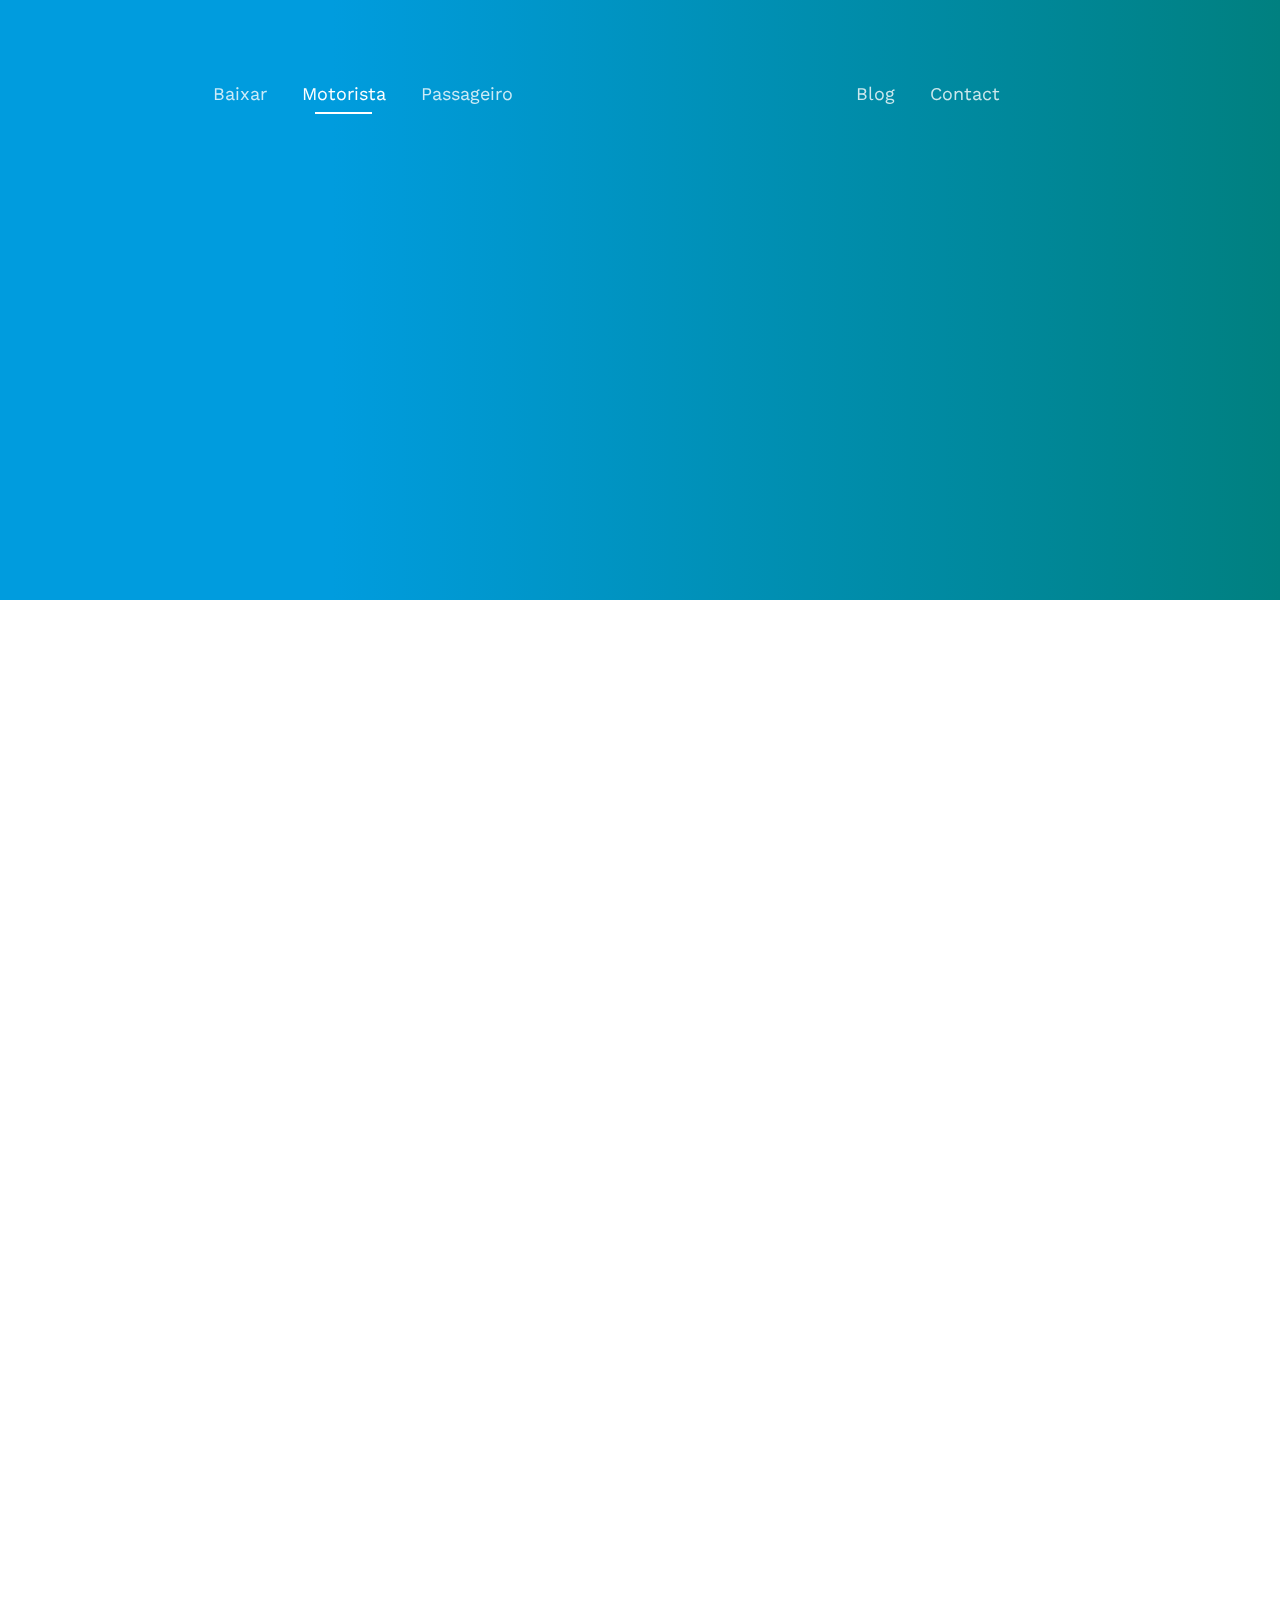
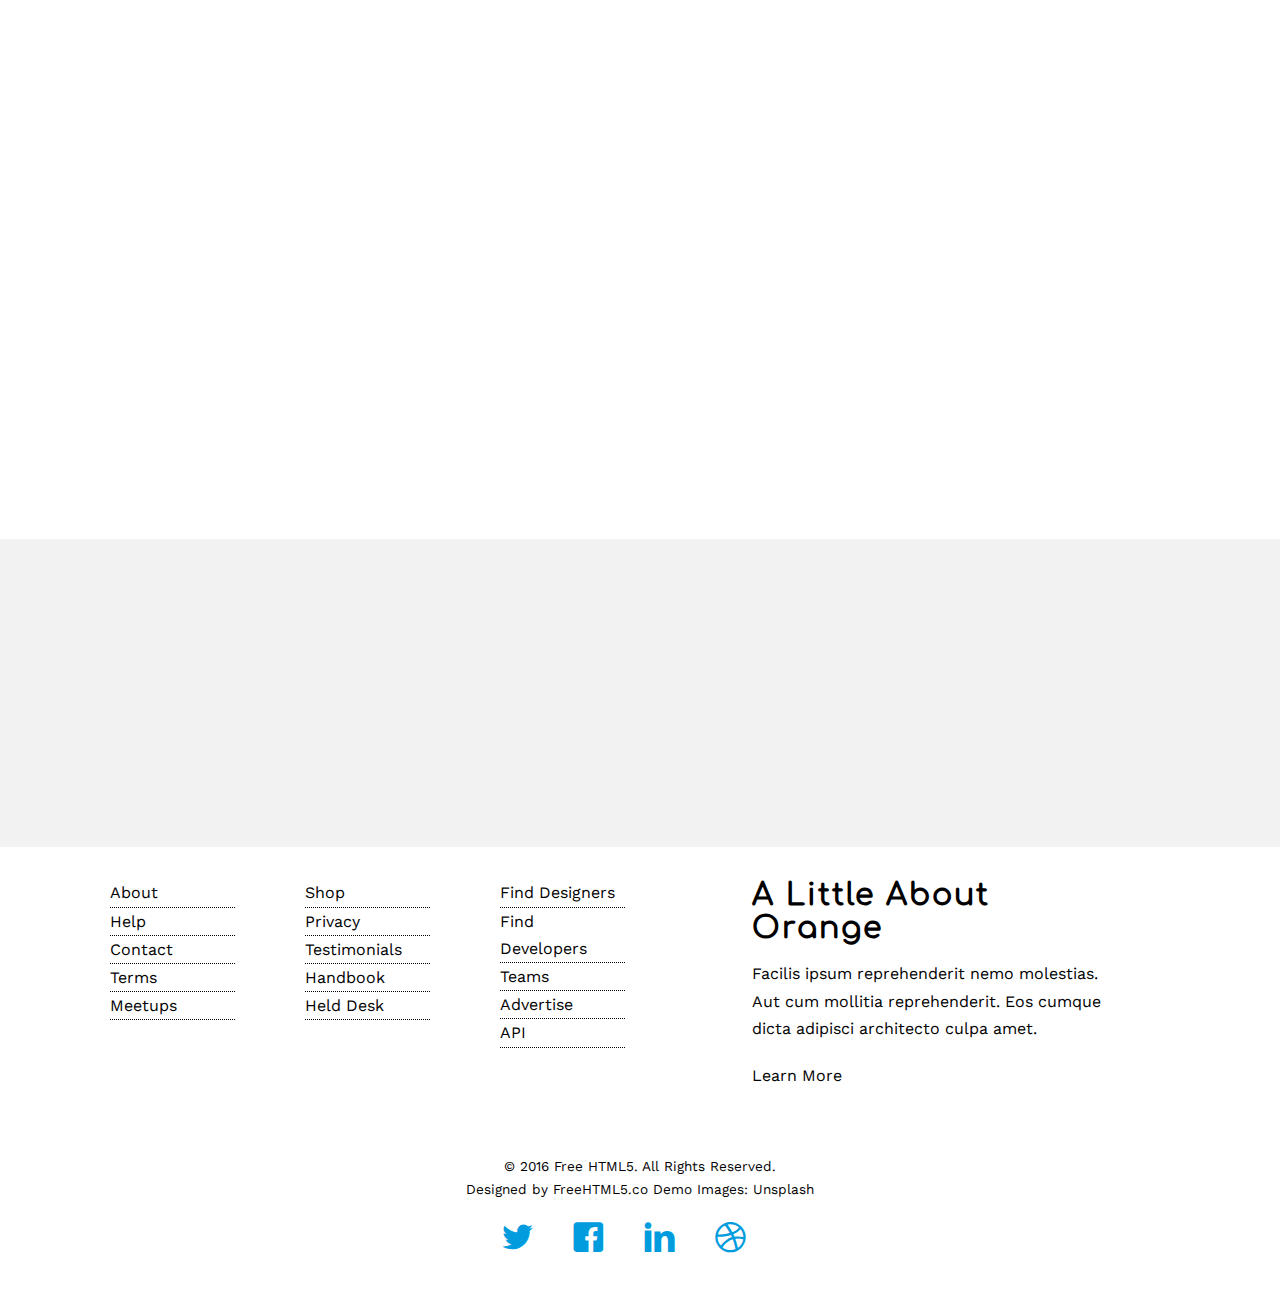
<file: about.html>
<!DOCTYPE HTML>
<html>
	<head>
	<meta charset="utf-8">
	<meta http-equiv="X-UA-Compatible" content="IE=edge">
	<title>Me Busca &mdash; Onde você estiver</title>
	<meta name="viewport" content="width=device-width, initial-scale=1">
	<meta name="description" content="Free HTML5 Website Template by FreeHTML5.co" />
	<meta name="keywords" content="free website templates, free html5, free template, free bootstrap, free website template, html5, css3, mobile first, responsive" />
	<meta name="author" content="FreeHTML5.co" />

	<!-- 
	//////////////////////////////////////////////////////

	FREE HTML5 TEMPLATE 
	DESIGNED & DEVELOPED by FreeHTML5.co
		
	Website: 		http://freehtml5.co/
	Email: 			info@freehtml5.co
	Twitter: 		http://twitter.com/fh5co
	Facebook: 		https://www.facebook.com/fh5co

	//////////////////////////////////////////////////////
	 -->

  	<!-- Facebook and Twitter integration -->
	<meta property="og:title" content=""/>
	<meta property="og:image" content=""/>
	<meta property="og:url" content=""/>
	<meta property="og:site_name" content=""/>
	<meta property="og:description" content=""/>
	<meta name="twitter:title" content="" />
	<meta name="twitter:image" content="" />
	<meta name="twitter:url" content="" />
	<meta name="twitter:card" content="" />

	<link href='https://fonts.googleapis.com/css?family=Work+Sans:400,300,600,400italic,700' rel='stylesheet' type='text/css'>
	<link href="https://fonts.googleapis.com/css?family=Playfair+Display:400,700" rel="stylesheet">
	
	<!-- Animate.css -->
	<link rel="stylesheet" href="css/animate.css">
	<!-- Icomoon Icon Fonts-->
	<link rel="stylesheet" href="css/icomoon.css">
	<!-- Bootstrap  -->
	<link rel="stylesheet" href="css/bootstrap.css">
	<!-- Theme style  -->
	<link rel="stylesheet" href="css/style.css">

	<!-- Modernizr JS -->
	<script src="js/modernizr-2.6.2.min.js"></script>
	<!-- FOR IE9 below -->
	<!--[if lt IE 9]>
	<script src="js/respond.min.js"></script>
	<![endif]-->

	</head>
	<body>
		
	<div class="fh5co-loader"></div>
	
	<div id="page">
	<nav class="fh5co-nav" role="navigation">
		<div class="container">
			<div class="row">
				<div class="col-xs-5 text-right menu-1">
					<ul>
						<li><a href="work.html">Baixar</a></li>
						<li class="active"><a href="about.html">Motorista</a></li>
						<li class="has-dropdown">
							<a href="services.html">Passageiro</a>
							</li>
					</ul>
				</div>
				<div class="col-xs-5 text-right menu-1">
					<ul>
						<li><a href="blog.html">Blog</a></li>
						
						<li><a href="contact.html">Contact</a></li>
					</ul>
				</div>
			</div>
			
		</div>
	</nav>

	<header id="fh5co-header" class="fh5co-cover fh5co-cover-sm" role="banner" style="background-image:url(images/img_bg_2.jpg);">
		<div class="overlay"></div>
		<div class="container">
			<div class="row">
				<div class="col-md-8 col-md-offset-2 text-center">
					<div class="display-t">
						<div class="display-tc animate-box" data-animate-effect="fadeIn">
							<h1>About Us</h1>
							<h2>Free html5 templates Made by <a href="http://freehtml5.co" target="_blank">freehtml5.co</a></h2>
						</div>
					</div>
				</div>
			</div>
		</div>
	</header>

	<div id="fh5co-about">
		<div class="container">
			<div class="about-content">
				<div class="row animate-box">
					<div class="col-md-6 col-md-push-6">
						<div class="desc">
							<h3>History</h3>
							<p>Lorem ipsum dolor sit amet consectetur adipisicing elit. Esse quo est quis mollitia ratione magni assumenda repellat atque modi temporibus tempore ex. Dolore facilis ex sunt ea praesentium expedita numquam?</p> 
							<p>Quos quia provident consequuntur culpa facere ratione maxime commodi voluptates id repellat velit eaque aspernatur expedita. Possimus itaque adipisci rem dolorem nesciunt perferendis quae amet deserunt eum labore quidem minima.</p>
						</div>
						<div class="desc">
							<h3>Mission &amp; Vission</h3>
							<p>Lorem ipsum dolor sit amet consectetur adipisicing elit. Esse quo est quis mollitia ratione magni assumenda repellat atque modi temporibus tempore ex. Dolore facilis ex sunt ea praesentium expedita numquam?</p> 
							<p>Quos quia provident consequuntur culpa facere ratione maxime commodi voluptates id repellat velit eaque aspernatur expedita. Possimus itaque adipisci rem dolorem nesciunt perferendis quae amet deserunt eum labore quidem minima.</p>
						</div>
					</div>
					<div class="col-md-6 col-md-pull-6">
						<img class="img-responsive" src="images/img_bg_1.jpg" alt="about">
					</div>
					
				</div>
			</div>
			<div class="row animate-box">
				<div class="col-md-8 col-md-offset-2 text-center fh5co-heading">
					<span>Productive Staff</span>
					<h2>Meet Our Staff</h2>
					<p>Dignissimos asperiores vitae velit veniam totam fuga molestias accusamus alias autem provident. Odit ab aliquam dolor eius.</p>
				</div>
			</div>
			<div class="row">
				<div class="col-md-4 col-sm-4 animate-box" data-animate-effect="fadeIn">
					<div class="fh5co-staff">
						<img src="images/person1.jpg" alt="Free HTML5 Templates by FreeHTML5.co">
						<h3>Jean Smith</h3>
						<strong class="role">Web Designer</strong>
						<p>Quos quia provident consequuntur culpa facere ratione maxime commodi voluptates id repellat velit eaque aspernatur expedita. Possimus itaque adipisci.</p>
						<ul class="fh5co-social-icons">
							<li><a href="#"><i class="icon-facebook"></i></a></li>
							<li><a href="#"><i class="icon-twitter"></i></a></li>
							<li><a href="#"><i class="icon-dribbble"></i></a></li>
							<li><a href="#"><i class="icon-github"></i></a></li>
						</ul>
					</div>
				</div>
				<div class="col-md-4 col-sm-4 animate-box" data-animate-effect="fadeIn">
					<div class="fh5co-staff">
						<img src="images/person1.jpg" alt="Free HTML5 Templates by FreeHTML5.co">
						<h3>Hush Raven</h3>
						<strong class="role">Front-end Developer</strong>
						<p>Quos quia provident consequuntur culpa facere ratione maxime commodi voluptates id repellat velit eaque aspernatur expedita. Possimus itaque adipisci.</p>
						<ul class="fh5co-social-icons">
							<li><a href="#"><i class="icon-facebook"></i></a></li>
							<li><a href="#"><i class="icon-twitter"></i></a></li>
							<li><a href="#"><i class="icon-dribbble"></i></a></li>
							<li><a href="#"><i class="icon-github"></i></a></li>
						</ul>
					</div>
				</div>
				<div class="col-md-4 col-sm-4 animate-box" data-animate-effect="fadeIn">
					<div class="fh5co-staff">
						<img src="images/person1.jpg" alt="Free HTML5 Templates by FreeHTML5.co">
						<h3>Alex King</h3>
						<strong class="role">Back-end Developer</strong>
						<p>Quos quia provident consequuntur culpa facere ratione maxime commodi voluptates id repellat velit eaque aspernatur expedita. Possimus itaque adipisci.</p>
						<ul class="fh5co-social-icons">
							<li><a href="#"><i class="icon-facebook"></i></a></li>
							<li><a href="#"><i class="icon-twitter"></i></a></li>
							<li><a href="#"><i class="icon-dribbble"></i></a></li>
							<li><a href="#"><i class="icon-github"></i></a></li>
						</ul>
					</div>
				</div>
			</div>
		</div>
	</div>

	<div id="fh5co-started">
		<div class="container">
			<div class="row animate-box">
				<div class="col-md-8 col-md-offset-2 text-center fh5co-heading">
					<h2>Lets Get Started</h2>
					<p>Dignissimos asperiores vitae velit veniam totam fuga molestias accusamus alias autem provident. Odit ab aliquam dolor eius.</p>
				</div>
			</div>
			<div class="row animate-box">
				<div class="col-md-8 col-md-offset-2">
					<form class="form-inline">
						<div class="col-md-6 col-md-offset-3 col-sm-6">
							<button type="submit" class="btn btn-default btn-block">Get In Touch</button>
						</div>
					</form>
				</div>
			</div>
		</div>
	</div>

	<footer id="fh5co-footer" role="contentinfo">
		<div class="container">
			<div class="row row-pb-md">
				<div class="col-md-2 col-sm-4 col-xs-6">
					<ul class="fh5co-footer-links">
						<li><a href="#">About</a></li>
						<li><a href="#">Help</a></li>
						<li><a href="#">Contact</a></li>
						<li><a href="#">Terms</a></li>
						<li><a href="#">Meetups</a></li>
					</ul>
				</div>

				<div class="col-md-2 col-sm-4 col-xs-6">
					<ul class="fh5co-footer-links">
						<li><a href="#">Shop</a></li>
						<li><a href="#">Privacy</a></li>
						<li><a href="#">Testimonials</a></li>
						<li><a href="#">Handbook</a></li>
						<li><a href="#">Held Desk</a></li>
					</ul>
				</div>

				<div class="col-md-2 col-sm-4 col-xs-6">
					<ul class="fh5co-footer-links">
						<li><a href="#">Find Designers</a></li>
						<li><a href="#">Find Developers</a></li>
						<li><a href="#">Teams</a></li>
						<li><a href="#">Advertise</a></li>
						<li><a href="#">API</a></li>
					</ul>
				</div>
				<div class="col-md-4 col-sm-12 col-xs-12 fh5co-widget col-md-push-1">
					<h3>A Little About Orange</h3>
					<p>Facilis ipsum reprehenderit nemo molestias. Aut cum mollitia reprehenderit. Eos cumque dicta adipisci architecto culpa amet.</p>
					<p><a href="#">Learn More</a></p>
				</div>
			</div>

			<div class="row copyright">
				<div class="col-md-12 text-center">
					<p>
						<small class="block">&copy; 2016 Free HTML5. All Rights Reserved.</small> 
						<small class="block">Designed by <a href="http://freehtml5.co/" target="_blank">FreeHTML5.co</a> Demo Images: <a href="http://unsplash.com/" target="_blank">Unsplash</a></small>
					</p>
					<p>
						<ul class="fh5co-social-icons">
							<li><a href="#"><i class="icon-twitter"></i></a></li>
							<li><a href="#"><i class="icon-facebook"></i></a></li>
							<li><a href="#"><i class="icon-linkedin"></i></a></li>
							<li><a href="#"><i class="icon-dribbble"></i></a></li>
						</ul>
					</p>
				</div>
			</div>

		</div>
	</footer>
	</div>

	<div class="gototop js-top">
		<a href="#" class="js-gotop"><i class="icon-arrow-up"></i></a>
	</div>
	
	<!-- jQuery -->
	<script src="js/jquery.min.js"></script>
	<!-- jQuery Easing -->
	<script src="js/jquery.easing.1.3.js"></script>
	<!-- Bootstrap -->
	<script src="js/bootstrap.min.js"></script>
	<!-- Waypoints -->
	<script src="js/jquery.waypoints.min.js"></script>
	<!-- Main -->
	<script src="js/main.js"></script>

	</body>
</html>
</file>
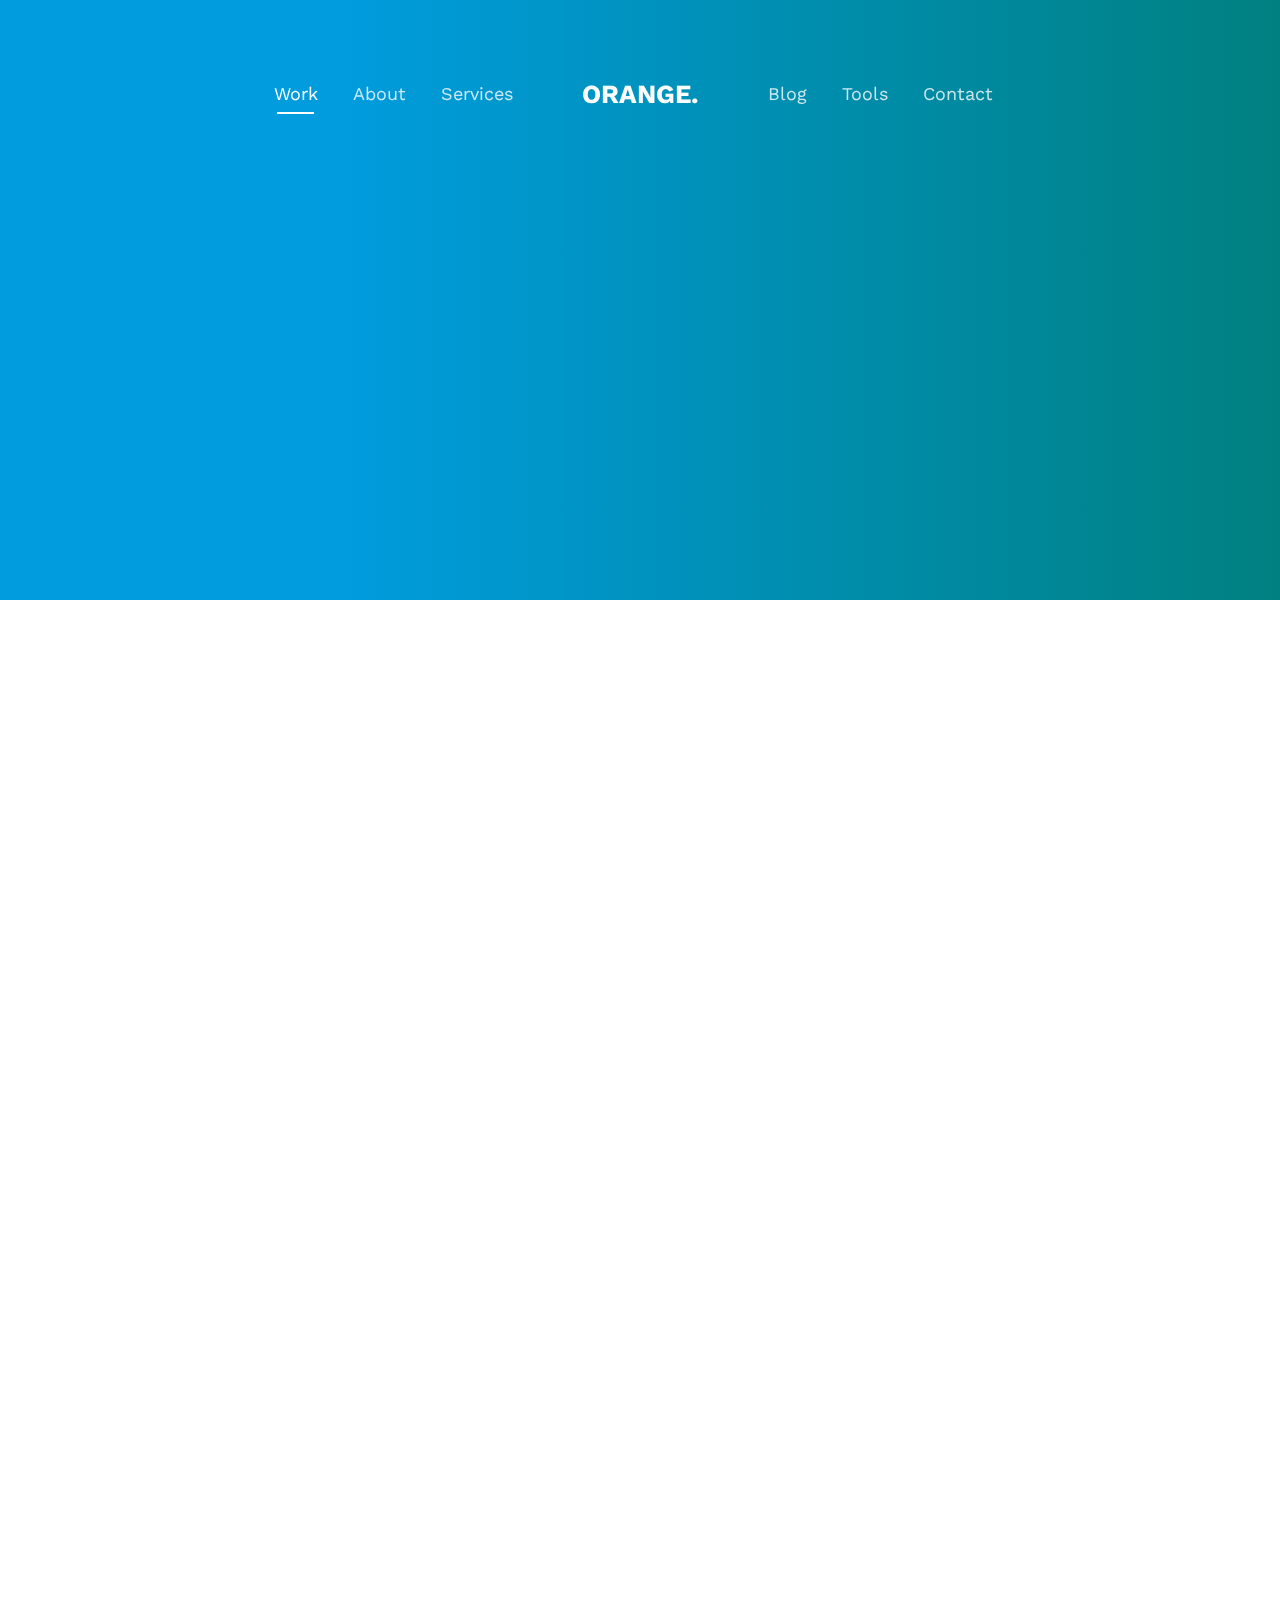
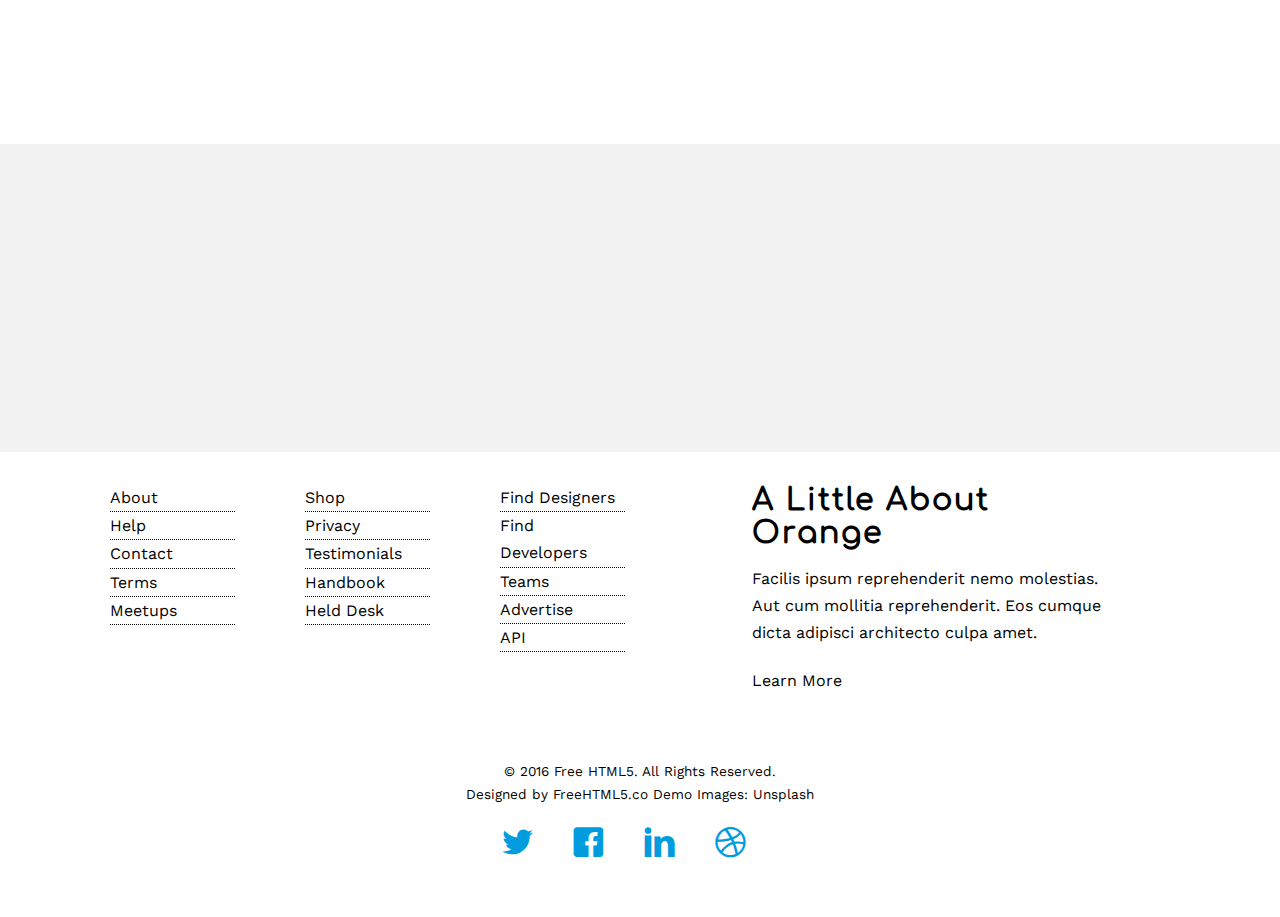
<file: baixar.html>
<!DOCTYPE HTML>
<html>
	<head>
	<meta charset="utf-8">
	<meta http-equiv="X-UA-Compatible" content="IE=edge">
	<title>Orange &mdash; Free Website Template, Free HTML5 Template by FreeHTML5.co</title>
	<meta name="viewport" content="width=device-width, initial-scale=1">
	<meta name="description" content="Free HTML5 Website Template by FreeHTML5.co" />
	<meta name="keywords" content="free website templates, free html5, free template, free bootstrap, free website template, html5, css3, mobile first, responsive" />
	<meta name="author" content="FreeHTML5.co" />

	<!-- 
	//////////////////////////////////////////////////////

	FREE HTML5 TEMPLATE 
	DESIGNED & DEVELOPED by FreeHTML5.co
		
	Website: 		http://freehtml5.co/
	Email: 			info@freehtml5.co
	Twitter: 		http://twitter.com/fh5co
	Facebook: 		https://www.facebook.com/fh5co

	//////////////////////////////////////////////////////
	 -->

  	<!-- Facebook and Twitter integration -->
	<meta property="og:title" content=""/>
	<meta property="og:image" content=""/>
	<meta property="og:url" content=""/>
	<meta property="og:site_name" content=""/>
	<meta property="og:description" content=""/>
	<meta name="twitter:title" content="" />
	<meta name="twitter:image" content="" />
	<meta name="twitter:url" content="" />
	<meta name="twitter:card" content="" />

	<link href='https://fonts.googleapis.com/css?family=Work+Sans:400,300,600,400italic,700' rel='stylesheet' type='text/css'>
	<link href="https://fonts.googleapis.com/css?family=Playfair+Display:400,700" rel="stylesheet">
	
	<!-- Animate.css -->
	<link rel="stylesheet" href="css/animate.css">
	<!-- Icomoon Icon Fonts-->
	<link rel="stylesheet" href="css/icomoon.css">
	<!-- Bootstrap  -->
	<link rel="stylesheet" href="css/bootstrap.css">
	<!-- Theme style  -->
	<link rel="stylesheet" href="css/style.css">

	<!-- Modernizr JS -->
	<script src="js/modernizr-2.6.2.min.js"></script>
	<!-- FOR IE9 below -->
	<!--[if lt IE 9]>
	<script src="js/respond.min.js"></script>
	<![endif]-->

	</head>
	<body>
		
	<div class="fh5co-loader"></div>
	
	<div id="page">
	<nav class="fh5co-nav" role="navigation">
		<div class="container">
			<div class="row">
				<div class="col-xs-5 text-right menu-1">
					<ul>
						<li class="active"><a href="work.html">Work</a></li>
						<li><a href="about.html">About</a></li>
						<li class="has-dropdown">
							<a href="services.html">Services</a>
							<ul class="dropdown">
								<li><a href="#">Web Design</a></li>
								<li><a href="#">eCommerce</a></li>
								<li><a href="#">Branding</a></li>
								<li><a href="#">API</a></li>
							</ul>
						</li>
					</ul>
				</div>
				<div class="col-xs-2 text-center">
					<div id="fh5co-logo"><a href="index.html">Orange.</a></div>
				</div>
				<div class="col-xs-5 text-left menu-1">
					<ul>
						<li><a href="blog.html">Blog</a></li>
						<li class="has-dropdown">
							<a href="#">Tools</a>
							<ul class="dropdown">
								<li><a href="#">HTML5</a></li>
								<li><a href="#">CSS3</a></li>
								<li><a href="#">Sass</a></li>
								<li><a href="#">jQuery</a></li>
							</ul>
						</li>
						<li><a href="contact.html">Contact</a></li>
					</ul>
				</div>
			</div>
			
		</div>
	</nav>

	<header id="fh5co-header" class="fh5co-cover fh5co-cover-sm" role="banner" style="background-image:url(images/img_bg_2.jpg);">
		<div class="overlay"></div>
		<div class="container">
			<div class="row">
				<div class="col-md-8 col-md-offset-2 text-center">
					<div class="display-t">
						<div class="display-tc animate-box" data-animate-effect="fadeIn">
							<h1>Our Works</h1>
							<h2>Free html5 templates Made by <a href="http://freehtml5.co" target="_blank">freehtml5.co</a></h2>
						</div>
					</div>
				</div>
			</div>
		</div>
	</header>

	<div id="fh5co-project">
		<div class="container">
			<div class="row">
				<div class="col-md-4 col-sm-6 fh5co-project animate-box" data-animate-effect="fadeIn">
					<a href="#"><img src="images/work-1.jpg" alt="Free HTML5 Website Template by FreeHTML5.co" class="img-responsive">
						<h3>Sea</h3>
						<span>Web Design</span>
					</a>
				</div>
				<div class="col-md-4 col-sm-6 fh5co-project animate-box" data-animate-effect="fadeIn">
					<a href="#"><img src="images/work-2.jpg" alt="Free HTML5 Website Template by FreeHTML5.co" class="img-responsive">
						<h3>Nature</h3>
						<span>Application</span>
					</a>
				</div>
				<div class="col-md-4 col-sm-6 fh5co-project animate-box" data-animate-effect="fadeIn">
					<a href="#"><img src="images/work-3.jpg" alt="Free HTML5 Website Template by FreeHTML5.co" class="img-responsive">
						<h3>Green Island</h3>
						<span>Branding</span>
					</a>
				</div>
				<div class="col-md-4 col-sm-6 fh5co-project animate-box" data-animate-effect="fadeIn">
					<a href="#"><img src="images/work-4.jpg" alt="Free HTML5 Website Template by FreeHTML5.co" class="img-responsive">
						<h3>Workspace</h3>
						<span>Web Design</span>
					</a>
				</div>
				<div class="col-md-4 col-sm-6 fh5co-project animate-box" data-animate-effect="fadeIn">
					<a href="#"><img src="images/work-5.jpg" alt="Free HTML5 Website Template by FreeHTML5.co" class="img-responsive">
						<h3>Nature</h3>
						<span>Application</span>
					</a>
				</div>
				<div class="col-md-4 col-sm-6 fh5co-project animate-box" data-animate-effect="fadeIn">
					<a href="#"><img src="images/work-6.jpg" alt="Free HTML5 Website Template by FreeHTML5.co" class="img-responsive">
						<h3>Green Island</h3>
						<span>Branding</span>
					</a>
				</div>
				<div class="col-md-4 col-sm-6 fh5co-project animate-box" data-animate-effect="fadeIn">
					<a href="#"><img src="images/work-1.jpg" alt="Free HTML5 Website Template by FreeHTML5.co" class="img-responsive">
						<h3>Sea</h3>
						<span>Web Design</span>
					</a>
				</div>
				<div class="col-md-4 col-sm-6 fh5co-project animate-box" data-animate-effect="fadeIn">
					<a href="#"><img src="images/work-2.jpg" alt="Free HTML5 Website Template by FreeHTML5.co" class="img-responsive">
						<h3>Nature</h3>
						<span>Application</span>
					</a>
				</div>
				<div class="col-md-4 col-sm-6 fh5co-project animate-box" data-animate-effect="fadeIn">
					<a href="#"><img src="images/work-3.jpg" alt="Free HTML5 Website Template by FreeHTML5.co" class="img-responsive">
						<h3>Green Island</h3>
						<span>Branding</span>
					</a>
				</div>
			</div>
		</div>
	</div>


	<div id="fh5co-started">
		<div class="container">
			<div class="row animate-box">
				<div class="col-md-8 col-md-offset-2 text-center fh5co-heading">
					<h2>Lets Get Started</h2>
					<p>Dignissimos asperiores vitae velit veniam totam fuga molestias accusamus alias autem provident. Odit ab aliquam dolor eius.</p>
				</div>
			</div>
			<div class="row animate-box">
				<div class="col-md-8 col-md-offset-2">
					<form class="form-inline">
						<div class="col-md-6 col-md-offset-3 col-sm-6">
							<button type="submit" class="btn btn-default btn-block">Get In Touch</button>
						</div>
					</form>
				</div>
			</div>
		</div>
	</div>

	<footer id="fh5co-footer" role="contentinfo">
		<div class="container">
			<div class="row row-pb-md">
				<div class="col-md-2 col-sm-4 col-xs-6">
					<ul class="fh5co-footer-links">
						<li><a href="#">About</a></li>
						<li><a href="#">Help</a></li>
						<li><a href="#">Contact</a></li>
						<li><a href="#">Terms</a></li>
						<li><a href="#">Meetups</a></li>
					</ul>
				</div>

				<div class="col-md-2 col-sm-4 col-xs-6">
					<ul class="fh5co-footer-links">
						<li><a href="#">Shop</a></li>
						<li><a href="#">Privacy</a></li>
						<li><a href="#">Testimonials</a></li>
						<li><a href="#">Handbook</a></li>
						<li><a href="#">Held Desk</a></li>
					</ul>
				</div>

				<div class="col-md-2 col-sm-4 col-xs-6">
					<ul class="fh5co-footer-links">
						<li><a href="#">Find Designers</a></li>
						<li><a href="#">Find Developers</a></li>
						<li><a href="#">Teams</a></li>
						<li><a href="#">Advertise</a></li>
						<li><a href="#">API</a></li>
					</ul>
				</div>
				<div class="col-md-4 col-sm-12 col-xs-12 fh5co-widget col-md-push-1">
					<h3>A Little About Orange</h3>
					<p>Facilis ipsum reprehenderit nemo molestias. Aut cum mollitia reprehenderit. Eos cumque dicta adipisci architecto culpa amet.</p>
					<p><a href="#">Learn More</a></p>
				</div>
			</div>

			<div class="row copyright">
				<div class="col-md-12 text-center">
					<p>
						<small class="block">&copy; 2016 Free HTML5. All Rights Reserved.</small> 
						<small class="block">Designed by <a href="http://freehtml5.co/" target="_blank">FreeHTML5.co</a> Demo Images: <a href="http://unsplash.com/" target="_blank">Unsplash</a></small>
					</p>
					<p>
						<ul class="fh5co-social-icons">
							<li><a href="#"><i class="icon-twitter"></i></a></li>
							<li><a href="#"><i class="icon-facebook"></i></a></li>
							<li><a href="#"><i class="icon-linkedin"></i></a></li>
							<li><a href="#"><i class="icon-dribbble"></i></a></li>
						</ul>
					</p>
				</div>
			</div>

		</div>
	</footer>
	</div>

	<div class="gototop js-top">
		<a href="#" class="js-gotop"><i class="icon-arrow-up"></i></a>
	</div>
	
	<!-- jQuery -->
	<script src="js/jquery.min.js"></script>
	<!-- jQuery Easing -->
	<script src="js/jquery.easing.1.3.js"></script>
	<!-- Bootstrap -->
	<script src="js/bootstrap.min.js"></script>
	<!-- Waypoints -->
	<script src="js/jquery.waypoints.min.js"></script>
	<!-- Main -->
	<script src="js/main.js"></script>

	</body>
</html>
</file>
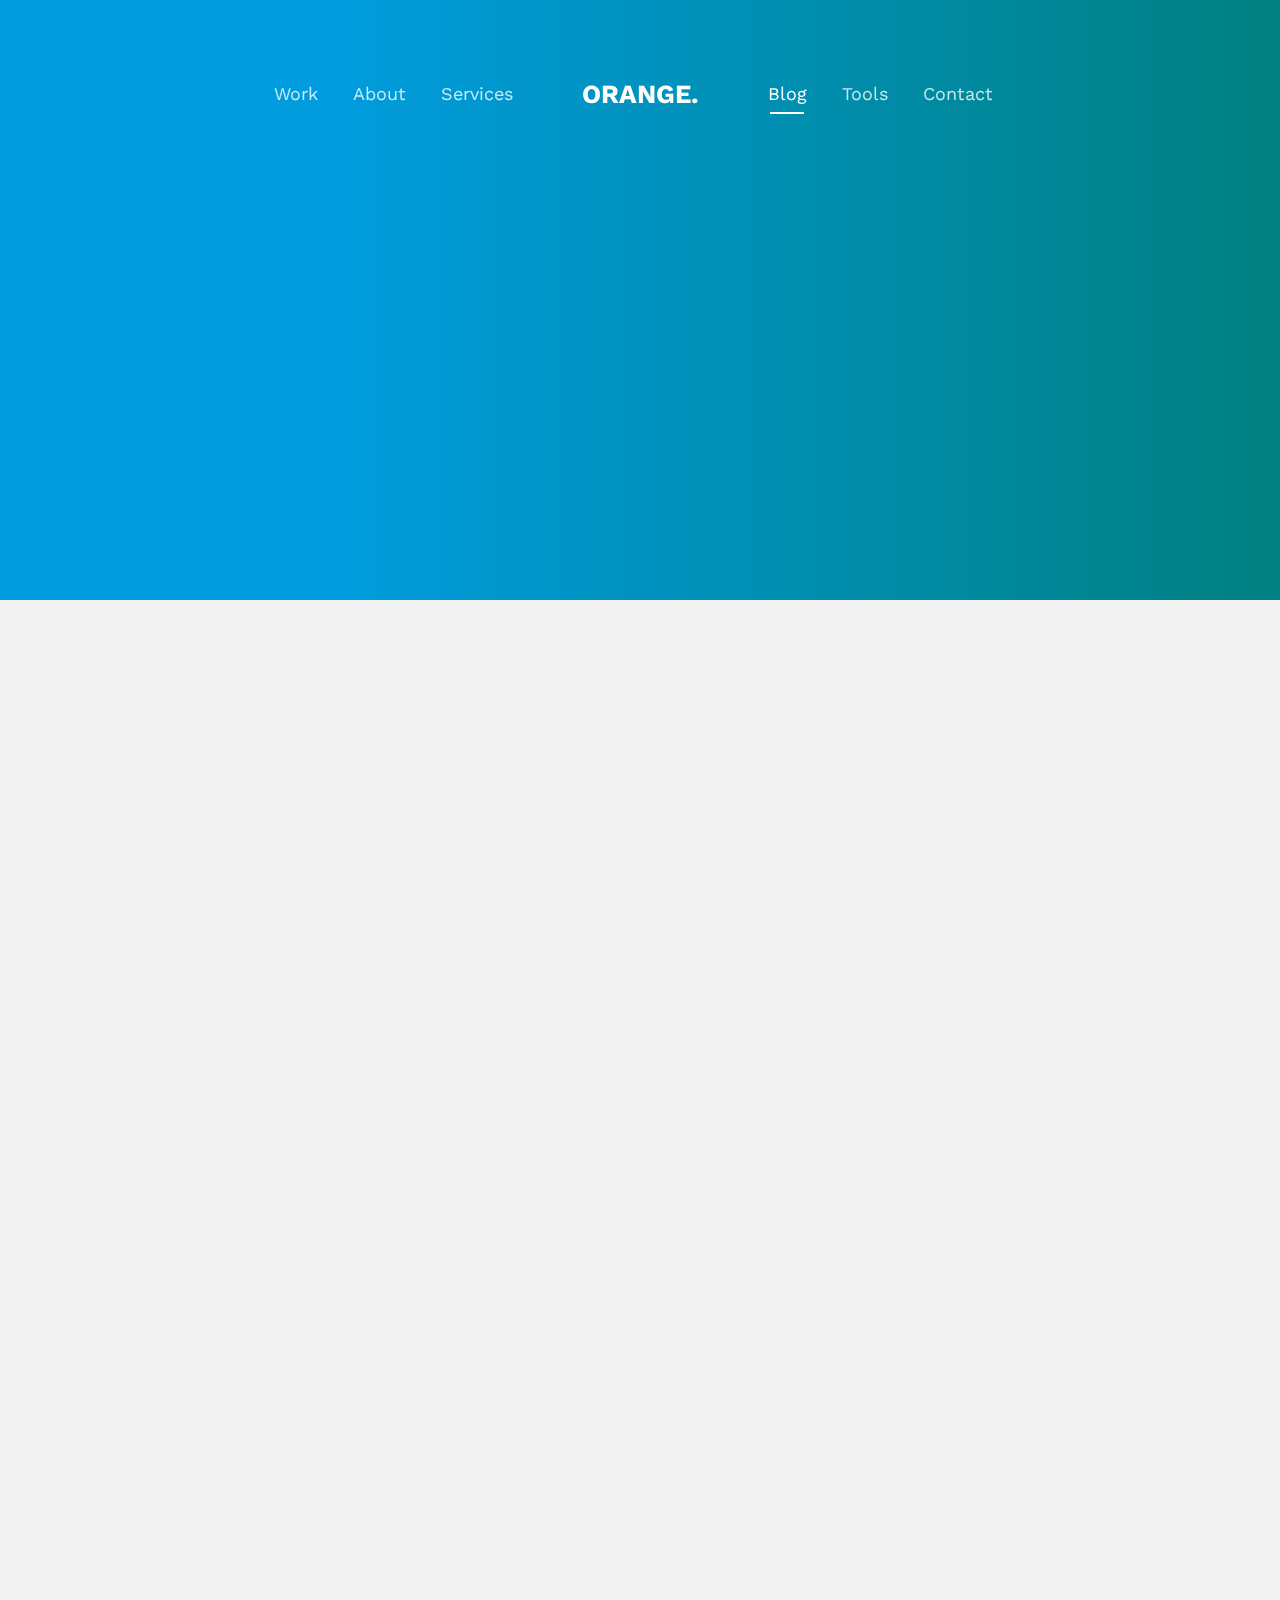
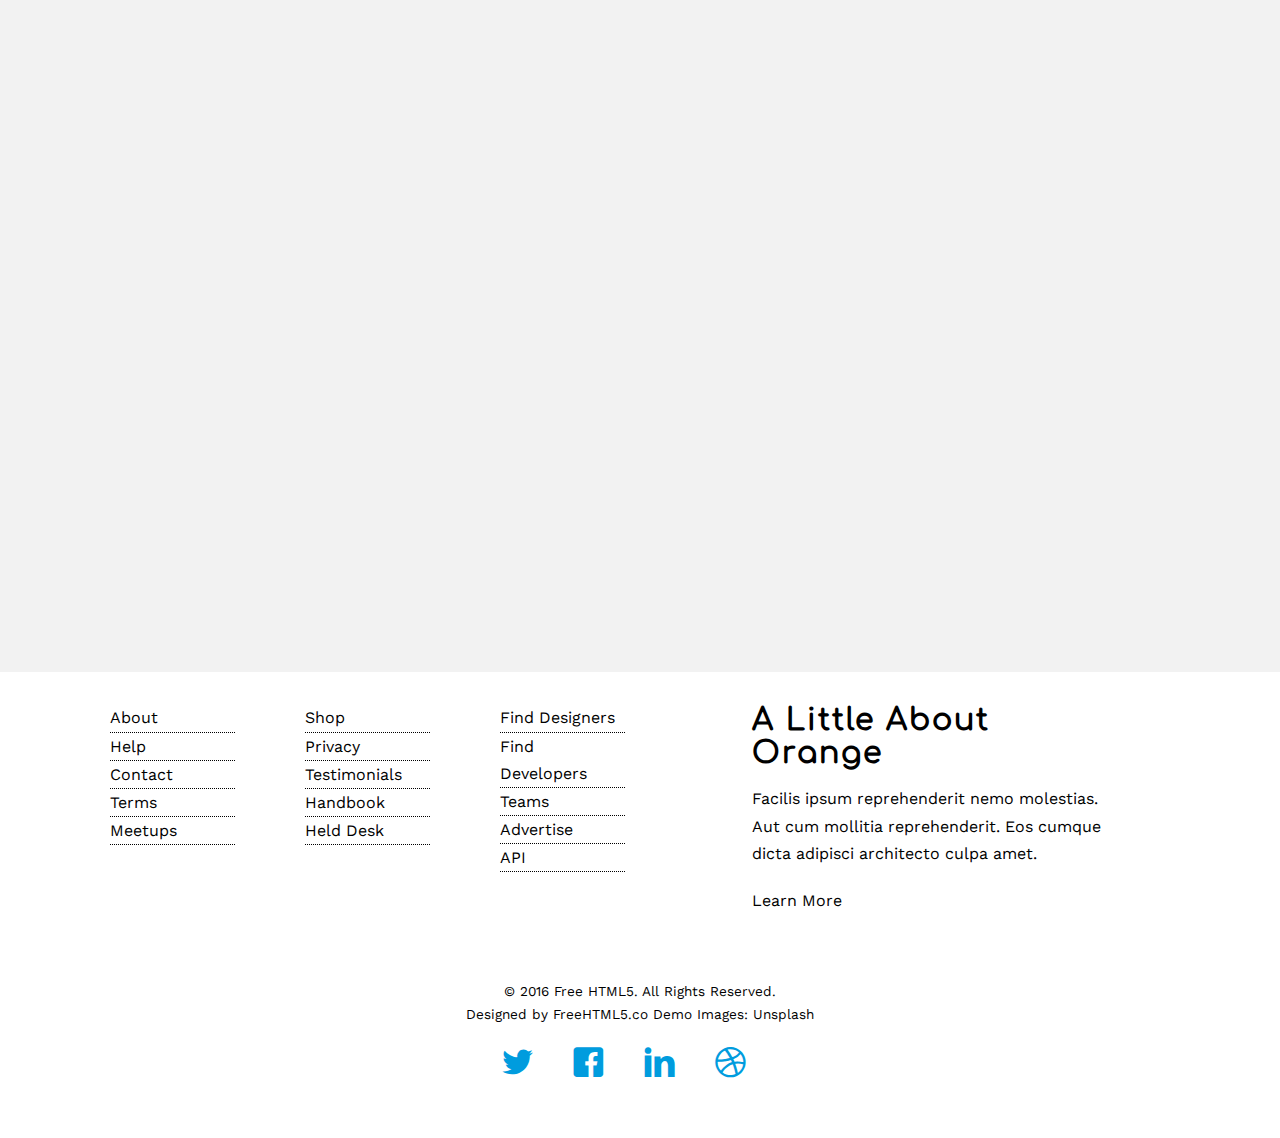
<file: blog.html>
<!DOCTYPE HTML>
<html>
	<head>
	<meta charset="utf-8">
	<meta http-equiv="X-UA-Compatible" content="IE=edge">
	<title>Orange &mdash; Free Website Template, Free HTML5 Template by FreeHTML5.co</title>
	<meta name="viewport" content="width=device-width, initial-scale=1">
	<meta name="description" content="Free HTML5 Website Template by FreeHTML5.co" />
	<meta name="keywords" content="free website templates, free html5, free template, free bootstrap, free website template, html5, css3, mobile first, responsive" />
	<meta name="author" content="FreeHTML5.co" />

	<!-- 
	//////////////////////////////////////////////////////

	FREE HTML5 TEMPLATE 
	DESIGNED & DEVELOPED by FreeHTML5.co
		
	Website: 		http://freehtml5.co/
	Email: 			info@freehtml5.co
	Twitter: 		http://twitter.com/fh5co
	Facebook: 		https://www.facebook.com/fh5co

	//////////////////////////////////////////////////////
	 -->

  	<!-- Facebook and Twitter integration -->
	<meta property="og:title" content=""/>
	<meta property="og:image" content=""/>
	<meta property="og:url" content=""/>
	<meta property="og:site_name" content=""/>
	<meta property="og:description" content=""/>
	<meta name="twitter:title" content="" />
	<meta name="twitter:image" content="" />
	<meta name="twitter:url" content="" />
	<meta name="twitter:card" content="" />

	<link href='https://fonts.googleapis.com/css?family=Work+Sans:400,300,600,400italic,700' rel='stylesheet' type='text/css'>
	<link href="https://fonts.googleapis.com/css?family=Playfair+Display:400,700" rel="stylesheet">
	
	<!-- Animate.css -->
	<link rel="stylesheet" href="css/animate.css">
	<!-- Icomoon Icon Fonts-->
	<link rel="stylesheet" href="css/icomoon.css">
	<!-- Bootstrap  -->
	<link rel="stylesheet" href="css/bootstrap.css">
	<!-- Theme style  -->
	<link rel="stylesheet" href="css/style.css">

	<!-- Modernizr JS -->
	<script src="js/modernizr-2.6.2.min.js"></script>
	<!-- FOR IE9 below -->
	<!--[if lt IE 9]>
	<script src="js/respond.min.js"></script>
	<![endif]-->

	</head>
	<body>
		
	<div class="fh5co-loader"></div>
	
	<div id="page">
	<nav class="fh5co-nav" role="navigation">
		<div class="container">
			<div class="row">
				<div class="col-xs-5 text-right menu-1">
					<ul>
						<li><a href="work.html">Work</a></li>
						<li><a href="about.html">About</a></li>
						<li class="has-dropdown">
							<a href="services.html">Services</a>
							<ul class="dropdown">
								<li><a href="#">Web Design</a></li>
								<li><a href="#">eCommerce</a></li>
								<li><a href="#">Branding</a></li>
								<li><a href="#">API</a></li>
							</ul>
						</li>
					</ul>
				</div>
				<div class="col-xs-2 text-center">
					<div id="fh5co-logo"><a href="index.html">Orange.</a></div>
				</div>
				<div class="col-xs-5 text-left menu-1">
					<ul>
						<li class="active"><a href="blog.html">Blog</a></li>
						<li class="has-dropdown">
							<a href="#">Tools</a>
							<ul class="dropdown">
								<li><a href="#">HTML5</a></li>
								<li><a href="#">CSS3</a></li>
								<li><a href="#">Sass</a></li>
								<li><a href="#">jQuery</a></li>
							</ul>
						</li>
						<li><a href="contact.html">Contact</a></li>
					</ul>
				</div>
			</div>
			
		</div>
	</nav>

	<header id="fh5co-header" class="fh5co-cover fh5co-cover-sm" role="banner" style="background-image:url(images/img_bg_2.jpg);">
		<div class="overlay"></div>
		<div class="container">
			<div class="row">
				<div class="col-md-8 col-md-offset-2 text-center">
					<div class="display-t">
						<div class="display-tc animate-box" data-animate-effect="fadeIn">
							<h1>Our Blog</h1>
							<h2>Free html5 templates Made by <a href="http://freehtml5.co" target="_blank">freehtml5.co</a></h2>
						</div>
					</div>
				</div>
			</div>
		</div>
	</header>

	<div id="fh5co-blog" class="fh5co-bg-section">
		<div class="container">
			<div class="row">
				<div class="col-lg-4 col-md-4">
					<div class="fh5co-blog animate-box">
						<a href="#"><img class="img-responsive" src="images/work-4.jpg" alt=""></a>
						<div class="blog-text">
							<h3><a href=""#>45 Minimal Workspace Rooms for Web Savvys</a></h3>
							<span class="posted_on">Nov. 15th</span>
							<span class="comment"><a href="">21<i class="icon-speech-bubble"></i></a></span>
							<p>Far far away, behind the word mountains, far from the countries Vokalia and Consonantia, there live the blind texts.</p>
							<a href="#" class="btn btn-primary">Read More</a>
						</div> 
					</div>
				</div>
				<div class="col-lg-4 col-md-4">
					<div class="fh5co-blog animate-box">
						<a href="#"><img class="img-responsive" src="images/work-2.jpg" alt=""></a>
						<div class="blog-text">
							<h3><a href=""#>45 Minimal Worksspace Rooms for Web Savvys</a></h3>
							<span class="posted_on">Nov. 15th</span>
							<span class="comment"><a href="">21<i class="icon-speech-bubble"></i></a></span>
							<p>Far far away, behind the word mountains, far from the countries Vokalia and Consonantia, there live the blind texts.</p>
							<a href="#" class="btn btn-primary">Read More</a>
						</div> 
					</div>
				</div>
				<div class="col-lg-4 col-md-4">
					<div class="fh5co-blog animate-box">
						<a href="#"><img class="img-responsive" src="images/work-3.jpg" alt=""></a>
						<div class="blog-text">
							<h3><a href=""#>45 Minimal Workspace Rooms for Web Savvys</a></h3>
							<span class="posted_on">Nov. 15th</span>
							<span class="comment"><a href="">21<i class="icon-speech-bubble"></i></a></span>
							<p>Far far away, behind the word mountains, far from the countries Vokalia and Consonantia, there live the blind texts.</p>
							<a href="#" class="btn btn-primary">Read More</a>
						</div> 
					</div>
				</div>
				<div class="col-lg-4 col-md-4">
					<div class="fh5co-blog animate-box">
						<a href="#"><img class="img-responsive" src="images/work-1.jpg" alt=""></a>
						<div class="blog-text">
							<h3><a href=""#>45 Minimal Workspace Rooms for Web Savvys</a></h3>
							<span class="posted_on">Nov. 15th</span>
							<span class="comment"><a href="">21<i class="icon-speech-bubble"></i></a></span>
							<p>Far far away, behind the word mountains, far from the countries Vokalia and Consonantia, there live the blind texts.</p>
							<a href="#" class="btn btn-primary">Read More</a>
						</div> 
					</div>
				</div>
				<div class="col-lg-4 col-md-4">
					<div class="fh5co-blog animate-box">
						<a href="#"><img class="img-responsive" src="images/work-6.jpg" alt=""></a>
						<div class="blog-text">
							<h3><a href=""#>45 Minimal Worksspace Rooms for Web Savvys</a></h3>
							<span class="posted_on">Nov. 15th</span>
							<span class="comment"><a href="">21<i class="icon-speech-bubble"></i></a></span>
							<p>Far far away, behind the word mountains, far from the countries Vokalia and Consonantia, there live the blind texts.</p>
							<a href="#" class="btn btn-primary">Read More</a>
						</div> 
					</div>
				</div>
				<div class="col-lg-4 col-md-4">
					<div class="fh5co-blog animate-box">
						<a href="#"><img class="img-responsive" src="images/work-5.jpg" alt=""></a>
						<div class="blog-text">
							<h3><a href=""#>45 Minimal Workspace Rooms for Web Savvys</a></h3>
							<span class="posted_on">Nov. 15th</span>
							<span class="comment"><a href="">21<i class="icon-speech-bubble"></i></a></span>
							<p>Far far away, behind the word mountains, far from the countries Vokalia and Consonantia, there live the blind texts.</p>
							<a href="#" class="btn btn-primary">Read More</a>
						</div> 
					</div>
				</div>
			</div>
		</div>
	</div>


	<div id="fh5co-started">
		<div class="container">
			<div class="row animate-box">
				<div class="col-md-8 col-md-offset-2 text-center fh5co-heading">
					<h2>Lets Get Started</h2>
					<p>Dignissimos asperiores vitae velit veniam totam fuga molestias accusamus alias autem provident. Odit ab aliquam dolor eius.</p>
				</div>
			</div>
			<div class="row animate-box">
				<div class="col-md-8 col-md-offset-2">
					<form class="form-inline">
						<div class="col-md-6 col-md-offset-3 col-sm-6">
							<button type="submit" class="btn btn-default btn-block">Get In Touch</button>
						</div>
					</form>
				</div>
			</div>
		</div>
	</div>

	<footer id="fh5co-footer" role="contentinfo">
		<div class="container">
			<div class="row row-pb-md">
				<div class="col-md-2 col-sm-4 col-xs-6">
					<ul class="fh5co-footer-links">
						<li><a href="#">About</a></li>
						<li><a href="#">Help</a></li>
						<li><a href="#">Contact</a></li>
						<li><a href="#">Terms</a></li>
						<li><a href="#">Meetups</a></li>
					</ul>
				</div>

				<div class="col-md-2 col-sm-4 col-xs-6">
					<ul class="fh5co-footer-links">
						<li><a href="#">Shop</a></li>
						<li><a href="#">Privacy</a></li>
						<li><a href="#">Testimonials</a></li>
						<li><a href="#">Handbook</a></li>
						<li><a href="#">Held Desk</a></li>
					</ul>
				</div>

				<div class="col-md-2 col-sm-4 col-xs-6">
					<ul class="fh5co-footer-links">
						<li><a href="#">Find Designers</a></li>
						<li><a href="#">Find Developers</a></li>
						<li><a href="#">Teams</a></li>
						<li><a href="#">Advertise</a></li>
						<li><a href="#">API</a></li>
					</ul>
				</div>
				<div class="col-md-4 col-sm-12 col-xs-12 fh5co-widget col-md-push-1">
					<h3>A Little About Orange</h3>
					<p>Facilis ipsum reprehenderit nemo molestias. Aut cum mollitia reprehenderit. Eos cumque dicta adipisci architecto culpa amet.</p>
					<p><a href="#">Learn More</a></p>
				</div>
			</div>

			<div class="row copyright">
				<div class="col-md-12 text-center">
					<p>
						<small class="block">&copy; 2016 Free HTML5. All Rights Reserved.</small> 
						<small class="block">Designed by <a href="http://freehtml5.co/" target="_blank">FreeHTML5.co</a> Demo Images: <a href="http://unsplash.com/" target="_blank">Unsplash</a></small>
					</p>
					<p>
						<ul class="fh5co-social-icons">
							<li><a href="#"><i class="icon-twitter"></i></a></li>
							<li><a href="#"><i class="icon-facebook"></i></a></li>
							<li><a href="#"><i class="icon-linkedin"></i></a></li>
							<li><a href="#"><i class="icon-dribbble"></i></a></li>
						</ul>
					</p>
				</div>
			</div>

		</div>
	</footer>
	</div>

	<div class="gototop js-top">
		<a href="#" class="js-gotop"><i class="icon-arrow-up"></i></a>
	</div>
	
	<!-- jQuery -->
	<script src="js/jquery.min.js"></script>
	<!-- jQuery Easing -->
	<script src="js/jquery.easing.1.3.js"></script>
	<!-- Bootstrap -->
	<script src="js/bootstrap.min.js"></script>
	<!-- Waypoints -->
	<script src="js/jquery.waypoints.min.js"></script>
	<!-- Main -->
	<script src="js/main.js"></script>

	</body>
</html>
</file>
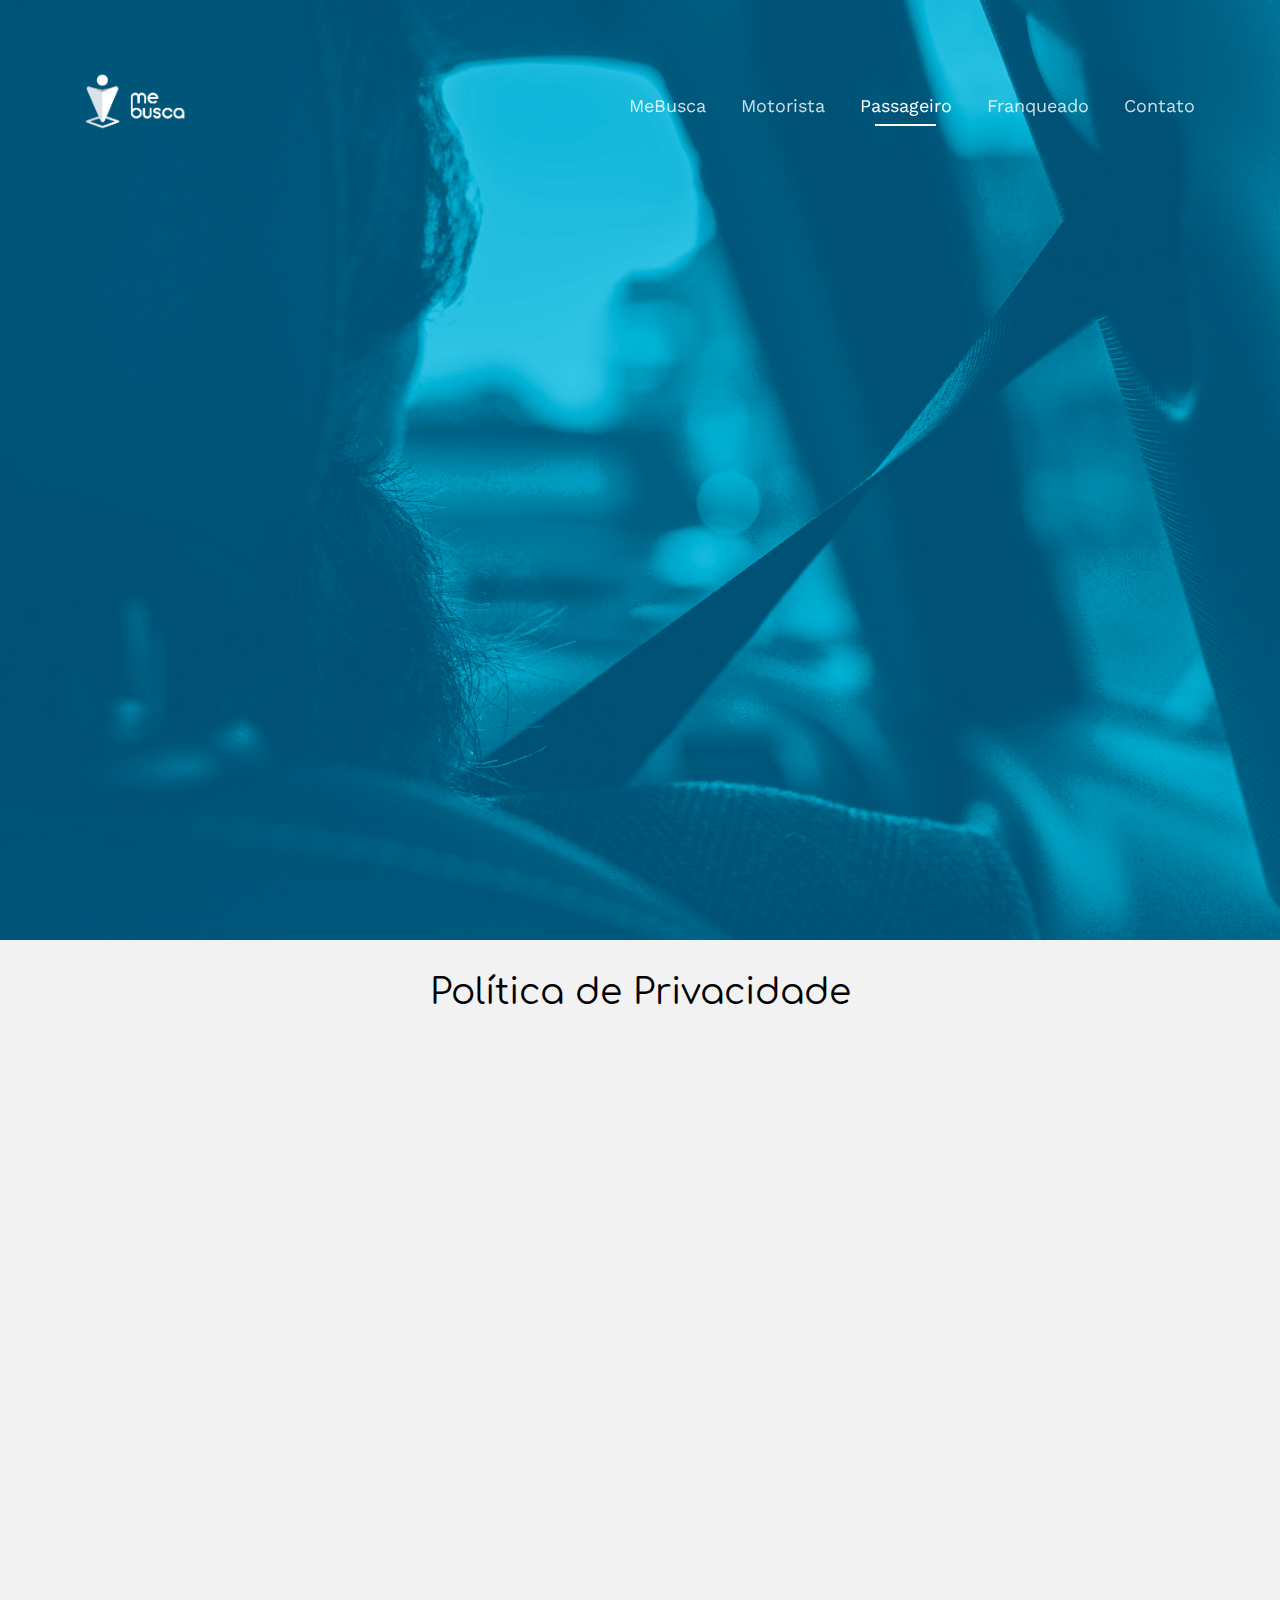
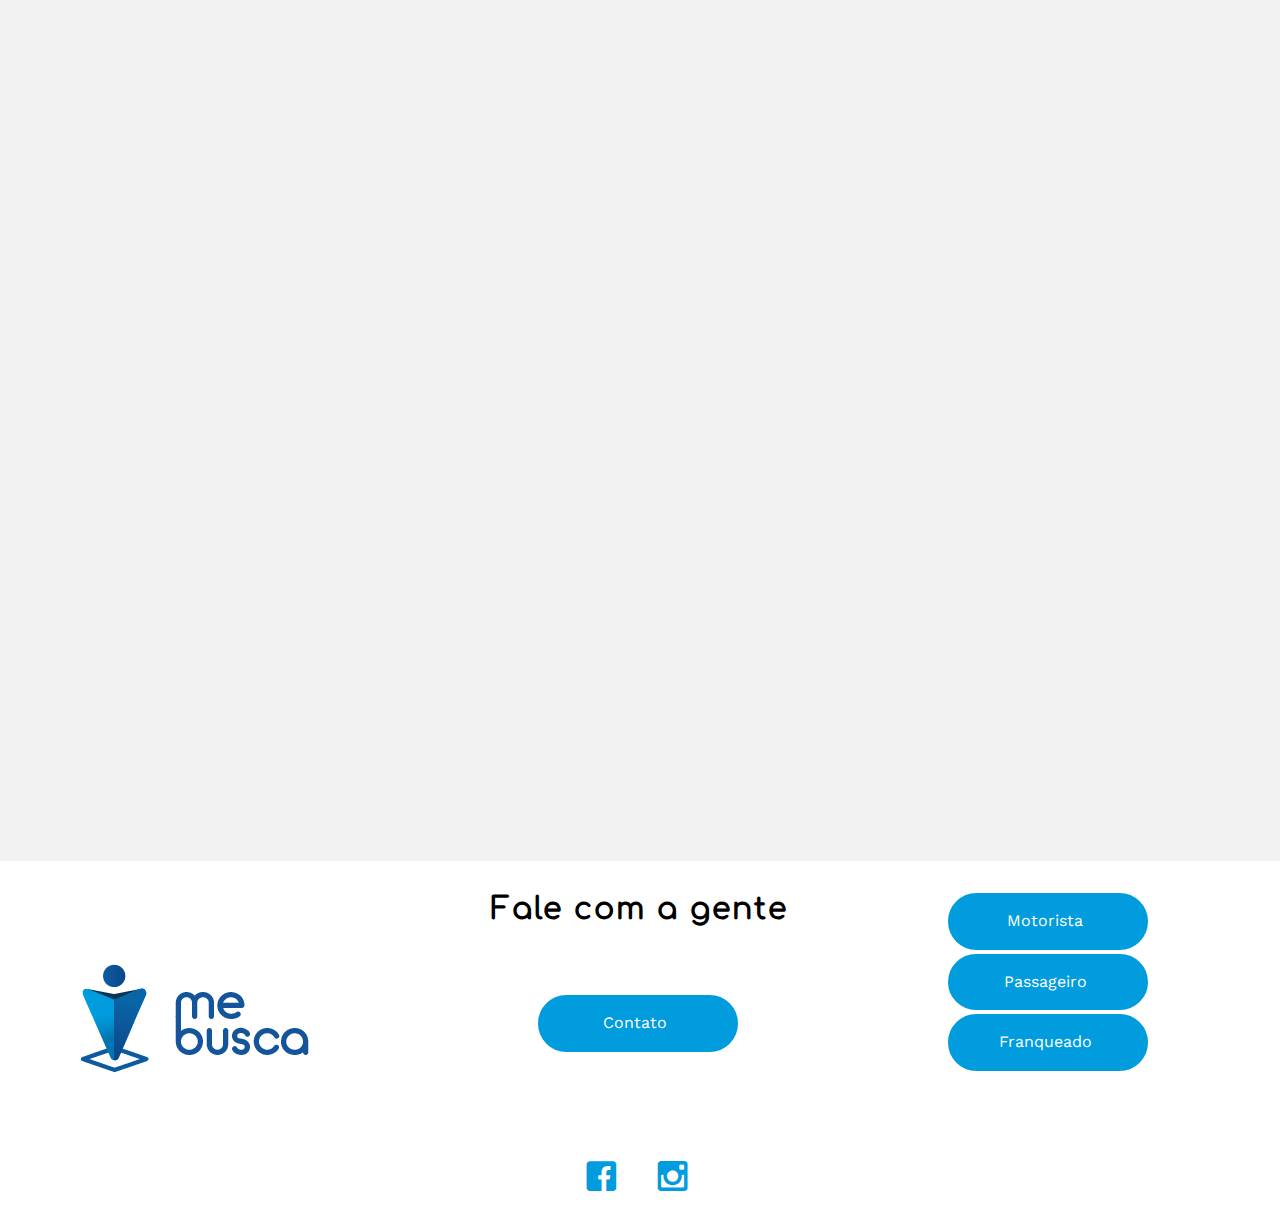
<file: policy.html>
<!DOCTYPE HTML>
<html>
	<head>
	<meta charset="utf-8">
	<meta http-equiv="X-UA-Compatible" content="IE=edge">
	<title>MeBusca &mdash; Onde você estiver</title>
	<meta name="viewport" content="width=device-width, initial-scale=1">
	<meta name="description" content="Free HTML5 Website Template by FreeHTML5.co" />
	<meta name="keywords" content="free website templates, free html5, free template, free bootstrap, free website template, html5, css3, mobile first, responsive" />
	<meta name="author" content="FreeHTML5.co" />

	<!-- 
	//////////////////////////////////////////////////////

	FREE HTML5 TEMPLATE 
	DESIGNED & DEVELOPED by FreeHTML5.co
		
	Website: 		http://freehtml5.co/
	Email: 			info@freehtml5.co
	Twitter: 		http://twitter.com/fh5co
	Facebook: 		https://www.facebook.com/fh5co

	//////////////////////////////////////////////////////
	 -->

  	<!-- Facebook and Twitter integration -->
	<meta property="og:title" content=""/>
	<meta property="og:image" content=""/>
	<meta property="og:url" content=""/>
	<meta property="og:site_name" content=""/>
	<meta property="og:description" content=""/>
	<meta name="twitter:title" content="" />
	<meta name="twitter:image" content="" />
	<meta name="twitter:url" content="" />
	<meta name="twitter:card" content="" />

	<link href='https://fonts.googleapis.com/css?family=Work+Sans:400,300,600,400italic,700' rel='stylesheet' type='text/css'>
	<link href="https://fonts.googleapis.com/css?family=Playfair+Display:400,700" rel="stylesheet">
	
	<!-- Animate.css -->
	<link rel="stylesheet" href="css/animate.css">
	<!-- Icomoon Icon Fonts-->
	<link rel="stylesheet" href="css/icomoon.css">
	<!-- Bootstrap  -->
	<link rel="stylesheet" href="css/bootstrap.css">
	<!-- Theme style  -->
	<link rel="stylesheet" href="css/style.css">

	<!-- Modernizr JS -->
	<script src="js/modernizr-2.6.2.min.js"></script>
	<!-- FOR IE9 below -->
	<!--[if lt IE 9]>
	<script src="js/respond.min.js"></script>
	<![endif]-->

	</head>
	<body>
	<div class="fh5co-loader"></div>
        <div id="page">
        <nav id="header" class="fh5co-nav navbar navbar-fixed-top" role="navigation">
        <div id="header-container" class="container navbar-container">
            <div class="row"> 
                <div class="feature-center-menu text-left menu-1 col-md-4 js-gotop">
                    <a href="#"><img src="images/logo-menor.png" width="30%"></img></a>
                </div>
                <div class="feature-center-menu text-right menu-1 col-md-8" style="margin-top: 1%">
                    <ul>
                        <li><a href="index.html">MeBusca</a></li>
                        <li><a href="motorista.html">Motorista</a></li>
                        <li class="active"><a href="passageiro.html">Passageiro</a></li>
                        <li><a href="franqueado.html">Franqueado</a></li>
                        <li><a href="contato.html">Contato</a></li>
                        </ul>
                        </li>
                    </ul>
                </div>
                <div class="right-menu text-left menu-1">
                    </li>
                        
                        <!-- <li class="btn-cta"><a href="#"><span>Login</span></a></li> -->
                    </ul>
                </div>
            </div>
            
        </div>
    </nav>
        <header id="fh5co-header" class="fh5co-cover" role="banner" style="background-image:url(images/passageiros-capa.jpg);">
            <div class="container">
                <div class="row">
                    <div class="col-md-8 col-md-offset-2 text-center">
                        <div class="display-t">
                            <div class="display-tc animate-box" data-animate-effect="fadeIn">
							<h1>Política de Privacidade</h1>
						    <h2>Aqui somos transparentes</h2>
						</div>
					</div>
				</div>
			</div>
		</div>
	</header>

	<div id="fh5co-services" class="fh5co-bg-section">
		<div class="container">
			<div class="row">
				<div class="col-md-12 col-sm-12"></div>
				<h1 class="text-center">Política de Privacidade</h1>
				<br>
				<div class="col-md-12 col-sm-12 text-center"> 
					<br>
					<div class="feature-center feature-center-home animate-box text-center" data-animate-effect="fadeIn">
						<br>
						<p>Todas as suas informações pessoais recolhidas, serão usadas para o ajudar a tornar a sua visita no nosso site o mais produtiva e agradável possível.</p><p>A garantia da confidencialidade dos dados pessoais dos utilizadores do nosso site é importante para o Me Busca.</p><p>Todas as informações pessoais relativas a membros, assinantes, clientes ou visitantes que usem o Me Busca serão tratadas em concordância com a Lei da Proteção de Dados Pessoais de 26 de outubro de 1998 (Lei n.º 67/98).</p><p>A informação pessoal recolhida pode incluir o seu nome, e-mail, número de telefone e/ou telemóvel, morada, data de nascimento e/ou outros.</p><p>O uso do Me Busca pressupõe a aceitação deste Acordo de privacidade. A equipa do Me Busca reserva-se ao direito de alterar este acordo sem aviso prévio. Deste modo, recomendamos que consulte a nossa política de privacidade com regularidade de forma a estar sempre atualizado.</p><h2>Os anúncios</h2><p>Tal como outros websites, coletamos e utilizamos informação contida nos anúncios. A informação contida nos anúncios, inclui o seu endereço IP (Internet Protocol), o seu ISP (Internet Service Provider, como o Sapo, Clix, ou outro), o browser que utilizou ao visitar o nosso website (como o Internet Explorer ou o Firefox), o tempo da sua visita e que páginas visitou dentro do nosso website.</p><h2>Os Cookies e Web Beacons</h2><p>Utilizamos cookies para armazenar informação, tais como as suas preferências pessoas quando visita o nosso website. Isto poderá incluir um simples popup, ou uma ligação em vários serviços que providenciamos, tais como fóruns.</p><p>Em adição também utilizamos publicidade de terceiros no nosso website para suportar os custos de manutenção. Alguns destes publicitários, poderão utilizar tecnologias como os cookies e/ou web beacons quando publicitam no nosso website, o que fará com que esses publicitários (como o Google através do Google AdSense) também recebam a sua informação pessoal, como o endereço IP, o seu ISP, o seu browser, etc. Esta função é geralmente utilizada para geotargeting (mostrar publicidade de Lisboa apenas aos leitores oriundos de Lisboa por ex.) ou apresentar publicidade direcionada a um tipo de utilizador (como mostrar publicidade de restaurante a um utilizador que visita sites de culinária regularmente, por ex.).</p><p>Você detém o poder de desligar os seus cookies, nas opções do seu browser, ou efetuando alterações nas ferramentas de programas Anti-Virus, como o Norton Internet Security. No entanto, isso poderá alterar a forma como interage com o nosso website, ou outros websites. Isso poderá afetar ou não permitir que faça logins em programas, sites ou fóruns da nossa e de outras redes.</p><h2>Ligações a Sites de terceiros</h2><p>O Me Busca possui ligações para outros sites, os quais, a nosso ver, podem conter informações / ferramentas úteis para os nossos visitantes. A nossa política de privacidade não é aplicada a sites de terceiros, pelo que, caso visite outro site a partir do nosso deverá ler a politica de privacidade do mesmo.</p><p>Não nos responsabilizamos pela política de privacidade ou conteúdo presente nesses mesmos sites.</p>
					</div>
				</div>
				<br>
				<br>
			</div>
		</div>
	</div>
				

	<footer id="fh5co-footer" role="contentinfo">
        <div class="container">
            <div class="row row-pb-md">
                <div class="col-md-4">
                    <img src="images/azul.png" class="img-responsive" />
                </div>
                <div class="col-md-4 col-sm-12 col-xs-12 fh5co-widget text-center" >
                    <h3>Fale com a gente</h3>
                    <br>
                    <br>
                    <a class="btn btn-md btn-info display-5 btn-w" href="contato.html"><span class="button" style="color: #009cde ;"></span>Contato&nbsp;</a>
				</div>
				<div class="col-md-4 col-sm-4 col-xs-6 text-center">
					<ul class="fh5co-footer-links">
						<a class="btn btn-md btn-info display-5 btn-w" href="motorista.html"><span class="button" style="color: rgb(10,78,144);"></span>Motorista&nbsp;</a>
						<br>
						<a class="btn btn-md btn-info display-5 btn-w" href="passageiro.html"><span class="button" style="color: rgb(10,78,144);"></span>Passageiro&nbsp;</a>
						<br>
						<a class="btn btn-md btn-info display-5 btn-w" href="franqueado.html"><span class="button" style="color: rgb(10,78,144);"></span>Franqueado&nbsp;</a>
						</ul>
                </div> 
                
            </div>
            <div class="row copyright">
                <div class="col-md-7">
                    <ul class="fh5co-social-icons text-right ">
                            <li><a href="https://www.facebook.com/appmebusca/?modal=admin_todo_tour"><i class="icon-facebook"></i></a></li>
                            <li><a href="https://www.instagram.com/appmebusca/?hl=pt-br"><i class="icon-instagram"></i></a></li>
                            </ul>
                        </div>
            </div>

        </div>
    </footer>
	</div>

	<div class="gototop js-top">
		<a href="#" class="js-gotop"><i class="icon-arrow-up"></i></a>
	</div>
	
	<!-- jQuery -->
	<script src="js/jquery.min.js"></script>
	<!-- jQuery Easing -->
	<script src="js/jquery.easing.1.3.js"></script>
	<!-- Bootstrap -->
	<script src="js/bootstrap.min.js"></script>
	<!-- Waypoints -->
	<script src="js/jquery.waypoints.min.js"></script>
	<!-- Main -->
	<script src="js/main.js"></script>

        <!-- NavBar -->
    <script src="js/navbar.js"></script>
    
	</body>
</html>
</file>
<file: css/icomoon.css>
@font-face {
  font-family: 'icomoon';
  src:  url('../fonts/icomoon/icomoon.eot?6iuir');
  src:  url('../fonts/icomoon/icomoon.eot?6iuir#iefix') format('embedded-opentype'),
    url('../fonts/icomoon/icomoon.ttf?6iuir') format('truetype'),
    url('../fonts/icomoon/icomoon.woff?6iuir') format('woff'),
    url('../fonts/icomoon/icomoon.svg?6iuir#icomoon') format('svg');
  font-weight: normal;
  font-style: normal;
}

[class^="icon-"], [class*=" icon-"] {
  /* use !important to prevent issues with browser extensions that change fonts */
  font-family: 'icomoon' !important;
  speak: none;
  font-style: normal;
  font-weight: normal;
  font-variant: normal;
  text-transform: none;
  line-height: 1;

  /* Better Font Rendering =========== */
  -webkit-font-smoothing: antialiased;
  -moz-osx-font-smoothing: grayscale;
}

.icon-eye:before {
  content: "\e000";
}
.icon-paper-clip:before {
  content: "\e001";
}
.icon-mail:before {
  content: "\e002";
}
.icon-toggle:before {
  content: "\e003";
}
.icon-layout:before {
  content: "\e004";
}
.icon-link:before {
  content: "\e005";
}
.icon-bell:before {
  content: "\e006";
}
.icon-lock:before {
  content: "\e007";
}
.icon-unlock:before {
  content: "\e008";
}
.icon-ribbon:before {
  content: "\e009";
}
.icon-image:before {
  content: "\e010";
}
.icon-signal:before {
  content: "\e011";
}
.icon-target:before {
  content: "\e012";
}
.icon-clipboard:before {
  content: "\e013";
}
.icon-clock:before {
  content: "\e014";
}
.icon-watch:before {
  content: "\e015";
}
.icon-air-play:before {
  content: "\e016";
}
.icon-camera:before {
  content: "\e017";
}
.icon-video:before {
  content: "\e018";
}
.icon-disc:before {
  content: "\e019";
}
.icon-printer:before {
  content: "\e020";
}
.icon-monitor:before {
  content: "\e021";
}
.icon-server:before {
  content: "\e022";
}
.icon-cog:before {
  content: "\e023";
}
.icon-heart:before {
  content: "\e024";
}
.icon-paragraph:before {
  content: "\e025";
}
.icon-align-justify:before {
  content: "\e026";
}
.icon-align-left:before {
  content: "\e027";
}
.icon-align-center:before {
  content: "\e028";
}
.icon-align-right:before {
  content: "\e029";
}
.icon-book:before {
  content: "\e030";
}
.icon-layers:before {
  content: "\e031";
}
.icon-stack:before {
  content: "\e032";
}
.icon-stack-2:before {
  content: "\e033";
}
.icon-paper:before {
  content: "\e034";
}
.icon-paper-stack:before {
  content: "\e035";
}
.icon-search:before {
  content: "\e036";
}
.icon-zoom-in:before {
  content: "\e037";
}
.icon-zoom-out:before {
  content: "\e038";
}
.icon-reply:before {
  content: "\e039";
}
.icon-circle-plus:before {
  content: "\e040";
}
.icon-circle-minus:before {
  content: "\e041";
}
.icon-circle-check:before {
  content: "\e042";
}
.icon-circle-cross:before {
  content: "\e043";
}
.icon-square-plus:before {
  content: "\e044";
}
.icon-square-minus:before {
  content: "\e045";
}
.icon-square-check:before {
  content: "\e046";
}
.icon-square-cross:before {
  content: "\e047";
}
.icon-microphone:before {
  content: "\e048";
}
.icon-record:before {
  content: "\e049";
}
.icon-skip-back:before {
  content: "\e050";
}
.icon-rewind:before {
  content: "\e051";
}
.icon-play:before {
  content: "\e052";
}
.icon-pause:before {
  content: "\e053";
}
.icon-stop:before {
  content: "\e054";
}
.icon-fast-forward:before {
  content: "\e055";
}
.icon-skip-forward:before {
  content: "\e056";
}
.icon-shuffle:before {
  content: "\e057";
}
.icon-repeat:before {
  content: "\e058";
}
.icon-folder:before {
  content: "\e059";
}
.icon-umbrella:before {
  content: "\e060";
}
.icon-moon:before {
  content: "\e061";
}
.icon-thermometer:before {
  content: "\e062";
}
.icon-drop:before {
  content: "\e063";
}
.icon-sun:before {
  content: "\e064";
}
.icon-cloud:before {
  content: "\e065";
}
.icon-cloud-upload:before {
  content: "\e066";
}
.icon-cloud-download:before {
  content: "\e067";
}
.icon-upload:before {
  content: "\e068";
}
.icon-download:before {
  content: "\e069";
}
.icon-location:before {
  content: "\e070";
}
.icon-location-2:before {
  content: "\e071";
}
.icon-map:before {
  content: "\e072";
}
.icon-battery:before {
  content: "\e073";
}
.icon-head:before {
  content: "\e074";
}
.icon-briefcase:before {
  content: "\e075";
}
.icon-speech-bubble:before {
  content: "\e076";
}
.icon-anchor:before {
  content: "\e077";
}
.icon-globe:before {
  content: "\e078";
}
.icon-box:before {
  content: "\e079";
}
.icon-reload:before {
  content: "\e080";
}
.icon-share:before {
  content: "\e081";
}
.icon-marquee:before {
  content: "\e082";
}
.icon-marquee-plus:before {
  content: "\e083";
}
.icon-marquee-minus:before {
  content: "\e084";
}
.icon-tag:before {
  content: "\e085";
}
.icon-power:before {
  content: "\e086";
}
.icon-command:before {
  content: "\e087";
}
.icon-alt:before {
  content: "\e088";
}
.icon-esc:before {
  content: "\e089";
}
.icon-bar-graph:before {
  content: "\e090";
}
.icon-bar-graph-2:before {
  content: "\e091";
}
.icon-pie-graph:before {
  content: "\e092";
}
.icon-star:before {
  content: "\e093";
}
.icon-arrow-left:before {
  content: "\e094";
}
.icon-arrow-right:before {
  content: "\e095";
}
.icon-arrow-up:before {
  content: "\e096";
}
.icon-arrow-down:before {
  content: "\e097";
}
.icon-volume:before {
  content: "\e098";
}
.icon-mute:before {
  content: "\e099";
}
.icon-content-right:before {
  content: "\e100";
}
.icon-content-left:before {
  content: "\e101";
}
.icon-grid:before {
  content: "\e102";
}
.icon-grid-2:before {
  content: "\e103";
}
.icon-columns:before {
  content: "\e104";
}
.icon-loader:before {
  content: "\e105";
}
.icon-bag:before {
  content: "\e106";
}
.icon-ban:before {
  content: "\e107";
}
.icon-flag:before {
  content: "\e108";
}
.icon-trash:before {
  content: "\e109";
}
.icon-expand:before {
  content: "\e110";
}
.icon-contract:before {
  content: "\e111";
}
.icon-maximize:before {
  content: "\e112";
}
.icon-minimize:before {
  content: "\e113";
}
.icon-plus:before {
  content: "\e114";
}
.icon-minus:before {
  content: "\e115";
}
.icon-check:before {
  content: "\e116";
}
.icon-cross:before {
  content: "\e117";
}
.icon-move:before {
  content: "\e118";
}
.icon-delete:before {
  content: "\e119";
}
.icon-menu:before {
  content: "\e120";
}
.icon-archive:before {
  content: "\e121";
}
.icon-inbox:before {
  content: "\e122";
}
.icon-outbox:before {
  content: "\e123";
}
.icon-file:before {
  content: "\e124";
}
.icon-file-add:before {
  content: "\e125";
}
.icon-file-subtract:before {
  content: "\e126";
}
.icon-help:before {
  content: "\e127";
}
.icon-open:before {
  content: "\e128";
}
.icon-ellipsis:before {
  content: "\e129";
}
.icon-add-to-list:before {
  content: "\e900";
}
.icon-classic-computer:before {
  content: "\e901";
}
.icon-controller-fast-backward:before {
  content: "\e902";
}
.icon-creative-commons-attribution:before {
  content: "\e903";
}
.icon-creative-commons-noderivs:before {
  content: "\e904";
}
.icon-creative-commons-noncommercial-eu:before {
  content: "\e905";
}
.icon-creative-commons-noncommercial-us:before {
  content: "\e906";
}
.icon-creative-commons-public-domain:before {
  content: "\e907";
}
.icon-creative-commons-remix:before {
  content: "\e908";
}
.icon-creative-commons-share:before {
  content: "\e909";
}
.icon-creative-commons-sharealike:before {
  content: "\e90a";
}
.icon-creative-commons:before {
  content: "\e90b";
}
.icon-document-landscape:before {
  content: "\e90c";
}
.icon-remove-user:before {
  content: "\e90d";
}
.icon-warning:before {
  content: "\e90e";
}
.icon-arrow-bold-down:before {
  content: "\e90f";
}
.icon-arrow-bold-left:before {
  content: "\e910";
}
.icon-arrow-bold-right:before {
  content: "\e911";
}
.icon-arrow-bold-up:before {
  content: "\e912";
}
.icon-arrow-down2:before {
  content: "\e913";
}
.icon-arrow-left2:before {
  content: "\e914";
}
.icon-arrow-long-down:before {
  content: "\e915";
}
.icon-arrow-long-left:before {
  content: "\e916";
}
.icon-arrow-long-right:before {
  content: "\e917";
}
.icon-arrow-long-up:before {
  content: "\e918";
}
.icon-arrow-right2:before {
  content: "\e919";
}
.icon-arrow-up2:before {
  content: "\e91a";
}
.icon-arrow-with-circle-down:before {
  content: "\e91b";
}
.icon-arrow-with-circle-left:before {
  content: "\e91c";
}
.icon-arrow-with-circle-right:before {
  content: "\e91d";
}
.icon-arrow-with-circle-up:before {
  content: "\e91e";
}
.icon-bookmark:before {
  content: "\e91f";
}
.icon-bookmarks:before {
  content: "\e920";
}
.icon-chevron-down:before {
  content: "\e921";
}
.icon-chevron-left:before {
  content: "\e922";
}
.icon-chevron-right:before {
  content: "\e923";
}
.icon-chevron-small-down:before {
  content: "\e924";
}
.icon-chevron-small-left:before {
  content: "\e925";
}
.icon-chevron-small-right:before {
  content: "\e926";
}
.icon-chevron-small-up:before {
  content: "\e927";
}
.icon-chevron-thin-down:before {
  content: "\e928";
}
.icon-chevron-thin-left:before {
  content: "\e929";
}
.icon-chevron-thin-right:before {
  content: "\e92a";
}
.icon-chevron-thin-up:before {
  content: "\e92b";
}
.icon-chevron-up:before {
  content: "\e92c";
}
.icon-chevron-with-circle-down:before {
  content: "\e92d";
}
.icon-chevron-with-circle-left:before {
  content: "\e92e";
}
.icon-chevron-with-circle-right:before {
  content: "\e92f";
}
.icon-chevron-with-circle-up:before {
  content: "\e930";
}
.icon-cloud2:before {
  content: "\e931";
}
.icon-controller-fast-forward:before {
  content: "\e932";
}
.icon-controller-jump-to-start:before {
  content: "\e933";
}
.icon-controller-next:before {
  content: "\e934";
}
.icon-controller-paus:before {
  content: "\e935";
}
.icon-controller-play:before {
  content: "\e936";
}
.icon-controller-record:before {
  content: "\e937";
}
.icon-controller-stop:before {
  content: "\e938";
}
.icon-controller-volume:before {
  content: "\e939";
}
.icon-dot-single:before {
  content: "\e93a";
}
.icon-dots-three-horizontal:before {
  content: "\e93b";
}
.icon-dots-three-vertical:before {
  content: "\e93c";
}
.icon-dots-two-horizontal:before {
  content: "\e93d";
}
.icon-dots-two-vertical:before {
  content: "\e93e";
}
.icon-download2:before {
  content: "\e93f";
}
.icon-emoji-flirt:before {
  content: "\e940";
}
.icon-flow-branch:before {
  content: "\e941";
}
.icon-flow-cascade:before {
  content: "\e942";
}
.icon-flow-line:before {
  content: "\e943";
}
.icon-flow-parallel:before {
  content: "\e944";
}
.icon-flow-tree:before {
  content: "\e945";
}
.icon-install:before {
  content: "\e946";
}
.icon-layers2:before {
  content: "\e947";
}
.icon-open-book:before {
  content: "\e948";
}
.icon-resize-100:before {
  content: "\e949";
}
.icon-resize-full-screen:before {
  content: "\e94a";
}
.icon-save:before {
  content: "\e94b";
}
.icon-select-arrows:before {
  content: "\e94c";
}
.icon-sound-mute:before {
  content: "\e94d";
}
.icon-sound:before {
  content: "\e94e";
}
.icon-trash2:before {
  content: "\e94f";
}
.icon-triangle-down:before {
  content: "\e950";
}
.icon-triangle-left:before {
  content: "\e951";
}
.icon-triangle-right:before {
  content: "\e952";
}
.icon-triangle-up:before {
  content: "\e953";
}
.icon-uninstall:before {
  content: "\e954";
}
.icon-upload-to-cloud:before {
  content: "\e955";
}
.icon-upload2:before {
  content: "\e956";
}
.icon-add-user:before {
  content: "\e957";
}
.icon-address:before {
  content: "\e958";
}
.icon-adjust:before {
  content: "\e959";
}
.icon-air:before {
  content: "\e95a";
}
.icon-aircraft-landing:before {
  content: "\e95b";
}
.icon-aircraft-take-off:before {
  content: "\e95c";
}
.icon-aircraft:before {
  content: "\e95d";
}
.icon-align-bottom:before {
  content: "\e95e";
}
.icon-align-horizontal-middle:before {
  content: "\e95f";
}
.icon-align-left2:before {
  content: "\e960";
}
.icon-align-right2:before {
  content: "\e961";
}
.icon-align-top:before {
  content: "\e962";
}
.icon-align-vertical-middle:before {
  content: "\e963";
}
.icon-archive2:before {
  content: "\e964";
}
.icon-area-graph:before {
  content: "\e965";
}
.icon-attachment:before {
  content: "\e966";
}
.icon-awareness-ribbon:before {
  content: "\e967";
}
.icon-back-in-time:before {
  content: "\e968";
}
.icon-back:before {
  content: "\e969";
}
.icon-bar-graph2:before {
  content: "\e96a";
}
.icon-battery2:before {
  content: "\e96b";
}
.icon-beamed-note:before {
  content: "\e96c";
}
.icon-bell2:before {
  content: "\e96d";
}
.icon-blackboard:before {
  content: "\e96e";
}
.icon-block:before {
  content: "\e96f";
}
.icon-book2:before {
  content: "\e970";
}
.icon-bowl:before {
  content: "\e971";
}
.icon-box2:before {
  content: "\e972";
}
.icon-briefcase2:before {
  content: "\e973";
}
.icon-browser:before {
  content: "\e974";
}
.icon-brush:before {
  content: "\e975";
}
.icon-bucket:before {
  content: "\e976";
}
.icon-cake:before {
  content: "\e977";
}
.icon-calculator:before {
  content: "\e978";
}
.icon-calendar:before {
  content: "\e979";
}
.icon-camera2:before {
  content: "\e97a";
}
.icon-ccw:before {
  content: "\e97b";
}
.icon-chat:before {
  content: "\e97c";
}
.icon-check2:before {
  content: "\e97d";
}
.icon-circle-with-cross:before {
  content: "\e97e";
}
.icon-circle-with-minus:before {
  content: "\e97f";
}
.icon-circle-with-plus:before {
  content: "\e980";
}
.icon-circle:before {
  content: "\e981";
}
.icon-circular-graph:before {
  content: "\e982";
}
.icon-clapperboard:before {
  content: "\e983";
}
.icon-clipboard2:before {
  content: "\e984";
}
.icon-clock2:before {
  content: "\e985";
}
.icon-code:before {
  content: "\e986";
}
.icon-cog2:before {
  content: "\e987";
}
.icon-colours:before {
  content: "\e988";
}
.icon-compass:before {
  content: "\e989";
}
.icon-copy:before {
  content: "\e98a";
}
.icon-credit-card:before {
  content: "\e98b";
}
.icon-credit:before {
  content: "\e98c";
}
.icon-cross2:before {
  content: "\e98d";
}
.icon-cup:before {
  content: "\e98e";
}
.icon-cw:before {
  content: "\e98f";
}
.icon-cycle:before {
  content: "\e990";
}
.icon-database:before {
  content: "\e991";
}
.icon-dial-pad:before {
  content: "\e992";
}
.icon-direction:before {
  content: "\e993";
}
.icon-document:before {
  content: "\e994";
}
.icon-documents:before {
  content: "\e995";
}
.icon-drink:before {
  content: "\e996";
}
.icon-drive:before {
  content: "\e997";
}
.icon-drop2:before {
  content: "\e998";
}
.icon-edit:before {
  content: "\e999";
}
.icon-email:before {
  content: "\e99a";
}
.icon-emoji-happy:before {
  content: "\e99b";
}
.icon-emoji-neutral:before {
  content: "\e99c";
}
.icon-emoji-sad:before {
  content: "\e99d";
}
.icon-erase:before {
  content: "\e99e";
}
.icon-eraser:before {
  content: "\e99f";
}
.icon-export:before {
  content: "\e9a0";
}
.icon-eye2:before {
  content: "\e9a1";
}
.icon-feather:before {
  content: "\e9a2";
}
.icon-flag2:before {
  content: "\e9a3";
}
.icon-flash:before {
  content: "\e9a4";
}
.icon-flashlight:before {
  content: "\e9a5";
}
.icon-flat-brush:before {
  content: "\e9a6";
}
.icon-folder-images:before {
  content: "\e9a7";
}
.icon-folder-music:before {
  content: "\e9a8";
}
.icon-folder-video:before {
  content: "\e9a9";
}
.icon-folder2:before {
  content: "\e9aa";
}
.icon-forward:before {
  content: "\e9ab";
}
.icon-funnel:before {
  content: "\e9ac";
}
.icon-game-controller:before {
  content: "\e9ad";
}
.icon-gauge:before {
  content: "\e9ae";
}
.icon-globe2:before {
  content: "\e9af";
}
.icon-graduation-cap:before {
  content: "\e9b0";
}
.icon-grid2:before {
  content: "\e9b1";
}
.icon-hair-cross:before {
  content: "\e9b2";
}
.icon-hand:before {
  content: "\e9b3";
}
.icon-heart-outlined:before {
  content: "\e9b4";
}
.icon-heart2:before {
  content: "\e9b5";
}
.icon-help-with-circle:before {
  content: "\e9b6";
}
.icon-help2:before {
  content: "\e9b7";
}
.icon-home:before {
  content: "\e9b8";
}
.icon-hour-glass:before {
  content: "\e9b9";
}
.icon-image-inverted:before {
  content: "\e9ba";
}
.icon-image2:before {
  content: "\e9bb";
}
.icon-images:before {
  content: "\e9bc";
}
.icon-inbox2:before {
  content: "\e9bd";
}
.icon-infinity:before {
  content: "\e9be";
}
.icon-info-with-circle:before {
  content: "\e9bf";
}
.icon-info:before {
  content: "\e9c0";
}
.icon-key:before {
  content: "\e9c1";
}
.icon-keyboard:before {
  content: "\e9c2";
}
.icon-lab-flask:before {
  content: "\e9c3";
}
.icon-landline:before {
  content: "\e9c4";
}
.icon-language:before {
  content: "\e9c5";
}
.icon-laptop:before {
  content: "\e9c6";
}
.icon-leaf:before {
  content: "\e9c7";
}
.icon-level-down:before {
  content: "\e9c8";
}
.icon-level-up:before {
  content: "\e9c9";
}
.icon-lifebuoy:before {
  content: "\e9ca";
}
.icon-light-bulb:before {
  content: "\e9cb";
}
.icon-light-down:before {
  content: "\e9cc";
}
.icon-light-up:before {
  content: "\e9cd";
}
.icon-line-graph:before {
  content: "\e9ce";
}
.icon-link2:before {
  content: "\e9cf";
}
.icon-list:before {
  content: "\e9d0";
}
.icon-location-pin:before {
  content: "\e9d1";
}
.icon-location2:before {
  content: "\e9d2";
}
.icon-lock-open:before {
  content: "\e9d3";
}
.icon-lock2:before {
  content: "\e9d4";
}
.icon-log-out:before {
  content: "\e9d5";
}
.icon-login:before {
  content: "\e9d6";
}
.icon-loop:before {
  content: "\e9d7";
}
.icon-magnet:before {
  content: "\e9d8";
}
.icon-magnifying-glass:before {
  content: "\e9d9";
}
.icon-mail2:before {
  content: "\e9da";
}
.icon-man:before {
  content: "\e9db";
}
.icon-map2:before {
  content: "\e9dc";
}
.icon-mask:before {
  content: "\e9dd";
}
.icon-medal:before {
  content: "\e9de";
}
.icon-megaphone:before {
  content: "\e9df";
}
.icon-menu2:before {
  content: "\e9e0";
}
.icon-message:before {
  content: "\e9e1";
}
.icon-mic:before {
  content: "\e9e2";
}
.icon-minus2:before {
  content: "\e9e3";
}
.icon-mobile:before {
  content: "\e9e4";
}
.icon-modern-mic:before {
  content: "\e9e5";
}
.icon-moon2:before {
  content: "\e9e6";
}
.icon-mouse:before {
  content: "\e9e7";
}
.icon-music:before {
  content: "\e9e8";
}
.icon-network:before {
  content: "\e9e9";
}
.icon-new-message:before {
  content: "\e9ea";
}
.icon-new:before {
  content: "\e9eb";
}
.icon-news:before {
  content: "\e9ec";
}
.icon-note:before {
  content: "\e9ed";
}
.icon-notification:before {
  content: "\e9ee";
}
.icon-old-mobile:before {
  content: "\e9ef";
}
.icon-old-phone:before {
  content: "\e9f0";
}
.icon-palette:before {
  content: "\e9f1";
}
.icon-paper-plane:before {
  content: "\e9f2";
}
.icon-pencil:before {
  content: "\e9f3";
}
.icon-phone:before {
  content: "\e9f4";
}
.icon-pie-chart:before {
  content: "\e9f5";
}
.icon-pin:before {
  content: "\e9f6";
}
.icon-plus2:before {
  content: "\e9f7";
}
.icon-popup:before {
  content: "\e9f8";
}
.icon-power-plug:before {
  content: "\e9f9";
}
.icon-price-ribbon:before {
  content: "\e9fa";
}
.icon-price-tag:before {
  content: "\e9fb";
}
.icon-print:before {
  content: "\e9fc";
}
.icon-progress-empty:before {
  content: "\e9fd";
}
.icon-progress-full:before {
  content: "\e9fe";
}
.icon-progress-one:before {
  content: "\e9ff";
}
.icon-progress-two:before {
  content: "\ea00";
}
.icon-publish:before {
  content: "\ea01";
}
.icon-quote:before {
  content: "\ea02";
}
.icon-radio:before {
  content: "\ea03";
}
.icon-reply-all:before {
  content: "\ea04";
}
.icon-reply2:before {
  content: "\ea05";
}
.icon-retweet:before {
  content: "\ea06";
}
.icon-rocket:before {
  content: "\ea07";
}
.icon-round-brush:before {
  content: "\ea08";
}
.icon-rss:before {
  content: "\ea09";
}
.icon-ruler:before {
  content: "\ea0a";
}
.icon-scissors:before {
  content: "\ea0b";
}
.icon-share-alternitive:before {
  content: "\ea0c";
}
.icon-share2:before {
  content: "\ea0d";
}
.icon-shareable:before {
  content: "\ea0e";
}
.icon-shield:before {
  content: "\ea0f";
}
.icon-shop:before {
  content: "\ea10";
}
.icon-shopping-bag:before {
  content: "\ea11";
}
.icon-shopping-basket:before {
  content: "\ea12";
}
.icon-shopping-cart:before {
  content: "\ea13";
}
.icon-shuffle2:before {
  content: "\ea14";
}
.icon-signal2:before {
  content: "\ea15";
}
.icon-sound-mix:before {
  content: "\ea16";
}
.icon-sports-club:before {
  content: "\ea17";
}
.icon-spreadsheet:before {
  content: "\ea18";
}
.icon-squared-cross:before {
  content: "\ea19";
}
.icon-squared-minus:before {
  content: "\ea1a";
}
.icon-squared-plus:before {
  content: "\ea1b";
}
.icon-star-outlined:before {
  content: "\ea1c";
}
.icon-star2:before {
  content: "\ea1d";
}
.icon-stopwatch:before {
  content: "\ea1e";
}
.icon-suitcase:before {
  content: "\ea1f";
}
.icon-swap:before {
  content: "\ea20";
}
.icon-sweden:before {
  content: "\ea21";
}
.icon-switch:before {
  content: "\ea22";
}
.icon-tablet:before {
  content: "\ea23";
}
.icon-tag2:before {
  content: "\ea24";
}
.icon-text-document-inverted:before {
  content: "\ea25";
}
.icon-text-document:before {
  content: "\ea26";
}
.icon-text:before {
  content: "\ea27";
}
.icon-thermometer2:before {
  content: "\ea28";
}
.icon-thumbs-down:before {
  content: "\ea29";
}
.icon-thumbs-up:before {
  content: "\ea2a";
}
.icon-thunder-cloud:before {
  content: "\ea2b";
}
.icon-ticket:before {
  content: "\ea2c";
}
.icon-time-slot:before {
  content: "\ea2d";
}
.icon-tools:before {
  content: "\ea2e";
}
.icon-traffic-cone:before {
  content: "\ea2f";
}
.icon-tree:before {
  content: "\ea30";
}
.icon-trophy:before {
  content: "\ea31";
}
.icon-tv:before {
  content: "\ea32";
}
.icon-typing:before {
  content: "\ea33";
}
.icon-unread:before {
  content: "\ea34";
}
.icon-untag:before {
  content: "\ea35";
}
.icon-user:before {
  content: "\ea36";
}
.icon-users:before {
  content: "\ea37";
}
.icon-v-card:before {
  content: "\ea38";
}
.icon-video2:before {
  content: "\ea39";
}
.icon-vinyl:before {
  content: "\ea3a";
}
.icon-voicemail:before {
  content: "\ea3b";
}
.icon-wallet:before {
  content: "\ea3c";
}
.icon-water:before {
  content: "\ea3d";
}
.icon-px-with-circle:before {
  content: "\ea3e";
}
.icon-px:before {
  content: "\ea3f";
}
.icon-basecamp:before {
  content: "\ea40";
}
.icon-behance:before {
  content: "\ea41";
}
.icon-creative-cloud:before {
  content: "\ea42";
}
.icon-dropbox:before {
  content: "\ea43";
}
.icon-evernote:before {
  content: "\ea44";
}
.icon-flattr:before {
  content: "\ea45";
}
.icon-foursquare:before {
  content: "\ea46";
}
.icon-google-drive:before {
  content: "\ea47";
}
.icon-google-hangouts:before {
  content: "\ea48";
}
.icon-grooveshark:before {
  content: "\ea49";
}
.icon-icloud:before {
  content: "\ea4a";
}
.icon-mixi:before {
  content: "\ea4b";
}
.icon-onedrive:before {
  content: "\ea4c";
}
.icon-paypal:before {
  content: "\ea4d";
}
.icon-picasa:before {
  content: "\ea4e";
}
.icon-qq:before {
  content: "\ea4f";
}
.icon-rdio-with-circle:before {
  content: "\ea50";
}
.icon-renren:before {
  content: "\ea51";
}
.icon-scribd:before {
  content: "\ea52";
}
.icon-sina-weibo:before {
  content: "\ea53";
}
.icon-skype-with-circle:before {
  content: "\ea54";
}
.icon-skype:before {
  content: "\ea55";
}
.icon-slideshare:before {
  content: "\ea56";
}
.icon-smashing:before {
  content: "\ea57";
}
.icon-soundcloud:before {
  content: "\ea58";
}
.icon-spotify-with-circle:before {
  content: "\ea59";
}
.icon-spotify:before {
  content: "\ea5a";
}
.icon-swarm:before {
  content: "\ea5b";
}
.icon-vine-with-circle:before {
  content: "\ea5c";
}
.icon-vine:before {
  content: "\ea5d";
}
.icon-vk-alternitive:before {
  content: "\ea5e";
}
.icon-vk-with-circle:before {
  content: "\ea5f";
}
.icon-vk:before {
  content: "\ea60";
}
.icon-xing-with-circle:before {
  content: "\ea61";
}
.icon-xing:before {
  content: "\ea62";
}
.icon-yelp:before {
  content: "\ea63";
}
.icon-dribbble-with-circle:before {
  content: "\ea64";
}
.icon-dribbble:before {
  content: "\ea65";
}
.icon-facebook-with-circle:before {
  content: "\ea66";
}
.icon-facebook:before {
  content: "\ea67";
}
.icon-flickr-with-circle:before {
  content: "\ea68";
}
.icon-flickr:before {
  content: "\ea69";
}
.icon-github-with-circle:before {
  content: "\ea6a";
}
.icon-github:before {
  content: "\ea6b";
}
.icon-google-with-circle:before {
  content: "\ea6c";
}
.icon-google:before {
  content: "\ea6d";
}
.icon-instagram-with-circle:before {
  content: "\ea6e";
}
.icon-instagram:before {
  content: "\ea6f";
}
.icon-lastfm-with-circle:before {
  content: "\ea70";
}
.icon-lastfm:before {
  content: "\ea71";
}
.icon-linkedin-with-circle:before {
  content: "\ea72";
}
.icon-linkedin:before {
  content: "\ea73";
}
.icon-pinterest-with-circle:before {
  content: "\ea74";
}
.icon-pinterest:before {
  content: "\ea75";
}
.icon-rdio:before {
  content: "\ea76";
}
.icon-stumbleupon-with-circle:before {
  content: "\ea77";
}
.icon-stumbleupon:before {
  content: "\ea78";
}
.icon-tumblr-with-circle:before {
  content: "\ea79";
}
.icon-tumblr:before {
  content: "\ea7a";
}
.icon-twitter-with-circle:before {
  content: "\ea7b";
}
.icon-twitter:before {
  content: "\ea7c";
}
.icon-vimeo-with-circle:before {
  content: "\ea7d";
}
.icon-vimeo:before {
  content: "\ea7e";
}
.icon-youtube-with-circle:before {
  content: "\ea7f";
}
.icon-youtube:before {
  content: "\ea80";
}
</file>
<file: css/style.css>
bg-section@font-face {
  font-family: 'icomoon';
  src: url("../fonts/icomoon/icomoon.eot?srf3rx");
  src: url("../fonts/icomoon/icomoon.eot?srf3rx#iefix") format("embedded-opentype"), url("../fonts/icomoon/icomoon.ttf?srf3rx") format("truetype"), url("../fonts/icomoon/icomoon.woff?srf3rx") format("woff"), url("../fonts/icomoon/icomoon.svg?srf3rx#icomoon") format("svg");
  font-weight: normal;
  font-style: normal;
}

@font-face {
    font-family: 'Comfortaa-Regular'; /*a name to be used later*/
    src:url("../fonts/Comfortaa-Regular.ttf"); /*URL to font*/
}
/* =======================================================
*
* 	Template Style 
*
* ======================================================= */
body {
  font-family: "Work Sans", Arial, sans-serif;
  font-weight: 400;
  font-size: 16px;
  line-height: 1.7;
  color: #828282;
  background: #fff;
}

header {
  font-family: "Comfortaa-Regular", Arial, sans-serif;
  font-weight: 400;
  font-size: 16px;
  line-height: 1.7;
  color: #828282;
  background: #fff;
}

#page {
  position: relative;
  overflow-x: hidden;
  width: 100%;
  height: 100%;
  -webkit-transition: 0.5s;
  -o-transition: 0.5s;
  transition: 0.5s;
}
.offcanvas #page {
  overflow: hidden;
  position: absolute;
}
.offcanvas #page:after {
  -webkit-transition: 2s;
  -o-transition: 2s;
  transition: 2s;
  position: absolute;
  top: 0;
  right: 0;
  bottom: 0;
  left: 0;
  z-index: 101;
  background: rgba(0, 0, 0, 0.7);
  content: "";
}

a {
  color: #000;
  -webkit-transition: 0.5s;
  -o-transition: 0.5s;
  transition: 0.5s;
}
a:hover, a:active, a:focus {
  color: #009cde;
  outline: none;
  text-decoration: none;
}

p {
  margin-bottom: 20px;
  color: #000;
}

h1, h2, h3, h4, h5, h6, figure {
  color: #000;
  font-family: "Comfortaa-Regular";
  font-weight: 400;
  margin: 0 0 20px 0;
}

::-webkit-selection {
  color: #fff;
  background: #0a4e90;
}

::-moz-selection {
  color: #fff;
  background: #0a4e90;
}

::selection {
  color: #fff;
  background: #0a4e90;
}

.fh5co-nav {
  position: fixed;
  top: 2em;
  margin: 0;
  padding: 0;
  width: 100%;
  padding: 40px 0;
  z-index: 1001;
  ima
}
@media screen and (max-width: 768px) {
  .fh5co-nav {
    padding: 20px 0;
    top: 0;
  }
}
.fh5co-nav .left-menu, .fh5co-nav .right-menu, .fh5co-nav .logo {
  display: inline-block;
  width: 40%;
  float: left;
}
.fh5co-nav .logo {
  width: 20%;
  float: left;
}
.fh5co-nav #fh5co-logo {
  font-size: 26px;
  margin: 0;
  padding: 0;
  text-transform: uppercase;
  font-weight: bold;
}
@media screen and (max-width: 768px) {
  .fh5co-nav #fh5co-logo {
    font-size: 22px;
  }
}
.fh5co-nav a {
  padding: 5px 10px;
  color: #fff;
}
@media screen and (max-width: 768px) {
  .fh5co-nav .menu-1 {
    display: none;
  }
}
.fh5co-nav ul {
  padding: 0;
  margin: 7px 0 0 0;
}
.fh5co-nav ul li {
  padding: 0;
  margin: 0;
  list-style: none;
  display: inline;
}
.fh5co-nav ul li a {
  font-size: 18px;
  padding: 30px 15px;
  color: rgba(255, 255, 255, 0.8);
  -webkit-transition: 0.5s;
  -o-transition: 0.5s;
  transition: 0.5s;
}
.fh5co-nav ul li a:hover, .fh5co-nav ul li a:focus, .fh5co-nav ul li a:active {
  color: white;
}
.fh5co-nav ul li.has-dropdown {
  position: relative;
}
.fh5co-nav ul li.has-dropdown .dropdown {
  width: 130px;
  -webkit-box-shadow: 0px 14px 33px -9px rgba(0, 0, 0, 0.75);
  -moz-box-shadow: 0px 14px 33px -9px rgba(0, 0, 0, 0.75);
  box-shadow: 0px 14px 33px -9px rgba(0, 0, 0, 0.75);
  z-index: 1002;
  visibility: hidden;
  opacity: 0;
  position: absolute;
  top: 40px;
  left: 0;
  text-align: left;
  background: #0a4e90;
  padding: 20px;
  -webkit-border-radius: 4px;
  -moz-border-radius: 4px;
  -ms-border-radius: 4px;
  border-radius: 4px;
  -webkit-transition: 0s;
  -o-transition: 0s;
  transition: 0s;
}
.fh5co-nav ul li.has-dropdown .dropdown:before {
  bottom: 100%;
  left: 40px;
  border: solid transparent;
  content: " ";
  height: 0;
  width: 0;
  position: absolute;
  pointer-events: none;
  border-bottom-color: #fff;
  border-width: 8px;
  margin-left: -8px;
}
.fh5co-nav ul li.has-dropdown .dropdown li {
  display: block;
  margin-bottom: 7px;
}
.fh5co-nav ul li.has-dropdown .dropdown li:last-child {
  margin-bottom: 0;
}
.fh5co-nav ul li.has-dropdown .dropdown li a {
  padding: 2px 0;
  display: block;
  color: #999999;
  line-height: 1.2;
  text-transform: none;
  font-size: 15px;
}
.fh5co-nav ul li.has-dropdown .dropdown li a:hover {
  color: #000;
}
.fh5co-nav ul li.has-dropdown:hover a, .fh5co-nav ul li.has-dropdown:focus a {
  color: #fff;
}
.fh5co-nav ul li.active > a {
  color: #fff !important;
  position: relative;
}
.fh5co-nav ul li.active > a:after {
  background: #fff;
  height: 2px;
  width: 50%;
  position: absolute;
  bottom: 20px;
  left: 0;
  right: 0;
  content: "";
  margin: 0 auto;
}

#fh5co-header,
#fh5co-counter,
.fh5co-bg {
  background-size: cover;
  background-position: top center;
  background-repeat: no-repeat;
  position: relative;
}

.fh5co-bg {
  background-size: cover;
  background-position: center center;
  position: relative;
  width: 100%;
  float: left;
  position: relative;
}

#fh5co-header a {
  color: rgba(255, 255, 255, 0.5);
  border-bottom: 1px solid rgba(255, 255, 255, 0.5);
}
#fh5co-header a:hover {
  color: white;
  border-bottom: 1px solid white;
}

.fh5co-cover {
  /*height: 800px;*/
  background-size: cover;
  background-position: top center;
  background-repeat: no-repeat;
  position: relative;
  float: left;
  width: 100%;
  padding-top: 20px;
  padding-bottom: 20px;
}
.fh5co-cover .overlay {
  z-index: 0;
  position: absolute;
  bottom: 0;
  top: 0;
  left: 0;
  right: 0;
  background: rgba(255, 62, 28, 0.5);
  background: -moz-linear-gradient(left, rgb(0,156,222) 0%, rgb(0,156,222) 26%, teal 100%);
  background: -webkit-gradient(left top, right top, color-stop(0%, rgb(0,156,222)), color-stop(26%, rgb(10,78,144)), color-stop(100%, teal));
  background: -webkit-linear-gradient(left, rgb(0,156,222) 0%, rgb(0,156,222) 26%, teal 100%);
  background: -o-linear-gradient(left, rgb(0,156,222) 0%, rgb(0,156,222) 26%, teal 100%);
  background: -ms-linear-gradient(left, rgb(0,156,222) 0%, rgb(0,156,222) 26%, teal 100%);
  background: linear-gradient(to right, rgb(0,156,222) 0%, rgb(0,156,222) 26%, teal 100%);
  filter: progid:DXImageTransform.Microsoft.gradient( startColorstr='#ff3e1c', endColorstr='#ff8c00', GradientType=1 );
}
.fh5co-cover > .fh5co-container {
  position: relative;
  z-index: 10;
}
@media screen and (max-width: 768px) {
  .fh5co-cover {
    height: 600px;
  }
}
.fh5co-cover .display-t,
.fh5co-cover .display-tc {
  z-index: 9;
  height: 900px;
  display: table;
  width: 100%;
}
@media screen and (max-width: 768px) {
  .fh5co-cover .display-t,
  .fh5co-cover .display-tc {
    height: 600px;
  }
}
.fh5co-cover.fh5co-cover-sm {
  height: 600px;
}
@media screen and (max-width: 768px) {
  .fh5co-cover.fh5co-cover-sm {
    height: 400px;
  }
}
.fh5co-cover.fh5co-cover-sm .display-t,
.fh5co-cover.fh5co-cover-sm .display-tc {
  height: 600px;
  display: table;
  width: 100%;
}
@media screen and (max-width: 768px) {
  .fh5co-cover.fh5co-cover-sm .display-t,
  .fh5co-cover.fh5co-cover-sm .display-tc {
    height: 400px;
  }
}

#fh5co-header .display-tc,
#fh5co-counter .display-tc,
.fh5co-cover .display-tc {
  display: table-cell !important;
  vertical-align: middle;
}
#fh5co-header .display-tc h1, #fh5co-header .display-tc h2,
#fh5co-counter .display-tc h1,
#fh5co-counter .display-tc h2,
.fh5co-cover .display-tc h1,
.fh5co-cover .display-tc h2 {
  margin: 0;
  padding: 0;
  color: white;
}
#fh5co-header .display-tc h1,
#fh5co-counter .display-tc h1,
.fh5co-cover .display-tc h1 {
  margin-bottom: 0px;
  font-size: 60px;
  line-height: 1.5;
  letter-spacing: 2px;
}
@media screen and (max-width: 768px) {
  #fh5co-header .display-tc h1,
  #fh5co-counter .display-tc h1,
  .fh5co-cover .display-tc h1 {
    font-size: 40px;
  }
}
#fh5co-header .display-tc h2,
#fh5co-counter .display-tc h2,
.fh5co-cover .display-tc h2 {
  font-size: 20px;
  line-height: 1.5;
  margin-bottom: 30px;
}
#fh5co-header .display-tc .btn,
#fh5co-counter .display-tc .btn,
.fh5co-cover .display-tc .btn {
  padding: 15px 30px;
  background: #009cde;
  color: #fff;
  border: none !important;
  font-size: 18px;
  text-transform: uppercase;
  -webkit-border-radius: 30px;
  -moz-border-radius: 30px;
  -ms-border-radius: 30px;
  border-radius: 30px;
}
#fh5co-header .display-tc .btn:hover,
#fh5co-counter .display-tc .btn:hover,
.fh5co-cover .display-tc .btn:hover {
  background: #0a4e90 !important;
  -webkit-box-shadow: 0px 14px 30px -15px rgba(0, 0, 0, 0.75) !important;
  -moz-box-shadow: 0px 14px 30px -15px rgba(0, 0, 0, 0.75) !important;
  box-shadow: 0px 14px 30px -15px rgba(0, 0, 0, 0.75) !important;
}
#fh5co-header .display-tc .form-inline .form-group,
#fh5co-counter .display-tc .form-inline .form-group,
.fh5co-cover .display-tc .form-inline .form-group {
  width: 100% !important;
  margin-bottom: 10px;
}
#fh5co-header .display-tc .form-inline .form-group .form-control,
#fh5co-counter .display-tc .form-inline .form-group .form-control,
.fh5co-cover .display-tc .form-inline .form-group .form-control {
  width: 100%;
  background: rgba(255, 255, 255, 0.8);
  border: none;
  -webkit-border-radius: 30px;
  -moz-border-radius: 30px;
  -ms-border-radius: 30px;
  border-radius: 30px;
}

.fh5co-bg-section {
  background: rgba(0, 0, 0, 0.05);
}

#fh5co-services,
#fh5co-started,
#fh5co-testimonial,
#fh5co-blog,
#fh5co-project,
#fh5co-about,
#fh5co-contact,
#fh5co-footer {
  padding: 2em 0;
  clear: both;
 
 }
@media screen and (max-width: 768px) {
  #fh5co-services,
  #fh5co-started,
  #fh5co-testimonial,
  #fh5co-blog,
  #fh5co-project,
  #fh5co-about,
  #fh5co-contact,
  #fh5co-footer {
    padding: 3em 0;
 }
}

.about-content {
  margin-bottom: 7em;
}
.about-content img {
  margin-bottom: 30px;
  -webkit-border-radius: 7px;
  -moz-border-radius: 7px;
  -ms-border-radius: 7px;
  border-radius: 7px;
}
.about-content .desc {
  margin-bottom: 3em;
}

.fh5co-staff {
  text-align: center;
  margin-bottom: 30px;
}
.fh5co-staff img {
  width: 170px;
  margin-bottom: 20px;
  -webkit-border-radius: 50%;
  -moz-border-radius: 50%;
  -ms-border-radius: 50%;
  border-radius: 50%;
}
.fh5co-staff h3 {
  font-size: 24px;
  margin-bottom: 5px;
}
.fh5co-staff p {
  margin-bottom: 30px;
}
.fh5co-staff .role {
  color: #bfbfbf;
  margin-bottom: 30px;
  font-weight: normal;
  display: block;
}

.fh5co-social-icons {
  margin: 0;
  padding: 0;
}
.fh5co-social-icons li {
  margin: 0;
  padding: 0;
  list-style: none;
  display: -moz-inline-stack;
  display: inline-block;
  zoom: 1;
  *display: inline;
}
.fh5co-social-icons li a {
  display: -moz-inline-stack;
  display: inline-block;
  zoom: 1;
  *display: inline;
  color: #009cde;
  padding-left: 0px;
  padding-right: 33px

}
.fh5co-social-icons li a i {
  font-size: 33px;
 }

.fh5co-contact-info ul {
  padding: 0;
  margin: 0;
}
.fh5co-contact-info ul li {
  padding: 0 0 0 40px;
  margin: 0 0 30px 0;
  list-style: none;
  position: relative; 
}
.fh5co-contact-info ul li:before {
  color: #0a4e90;
  position: absolute;
  left: 0;
  top: .05em;
  font-family: 'icomoon';
  speak: none;
  font-style: normal;
  font-weight: normal;
  font-variant: normal;
  text-transform: none;
  line-height: 1;
  /* Better Font Rendering =========== */
  -webkit-font-smoothing: antialiased;
  -moz-osx-font-smoothing: grayscale;
}
.fh5co-contact-info ul li.address:before {
  font-size: 30px;
  content: "\e9d1";
}
.fh5co-contact-info ul li.phone:before {
  font-size: 23px;
  content: "\e9f4";
}
.fh5co-contact-info ul li.email:before {
  font-size: 23px;
  content: "\e9da";
}
.fh5co-contact-info ul li.url:before {
  font-size: 23px;
  content: "\e9af";
}

.feature-center {
  padding-left: 20px;
  padding-right: 20px;
  float: left;
  width: 100%;
  position: relative;
  -webkit-border-radius: 4px;
  -moz-border-radius: 4px;
  -ms-border-radius: 4px;
  border-radius: 4px;
  margin-bottom: 40px;
}

.feature-center-home{
    padding-left: 60px !important;
    padding-right: 60px !important;
}

@media screen and (max-width: 768px) {
  .feature-center {
    margin-bottom: 50px;
  }
}
.feature-center .desc {
  padding-left: 180px;
}
.feature-center .icon {
  position: absolute;
  left: 0;
  top: 0;
  display: block;
}
.feature-center .icon i {
  font-size: 40px;
  color: #0a4e90;
}
.icon{
  font-size: 40px;
  color: #0a4e90;
}
.feature-center p, .feature-center h3 {
  margin-bottom: 30px;
}
.feature-center p:last-child {
  margin-bottom: 0;
}
.feature-center h3 {
  font-size: 22px;
  color: #5d5d5d;
}

#fh5co-project .fh5co-project {
  margin-bottom: 30px;
}
#fh5co-project .fh5co-project > a {
  display: block;
  color: #000;
  position: relative;
  bottom: 0;
  overflow: hidden;
  -webkit-transition: 0.5s;
  -o-transition: 0.5s;
  transition: 0.5s;
}
#fh5co-project .fh5co-project > a img {
  position: relative;
  -webkit-transition: 0.5s;
  -o-transition: 0.5s;
  transition: 0.5s;
}
#fh5co-project .fh5co-project > a:after {
  opacity: 0;
  visibility: hidden;
  content: "";
  position: absolute;
  bottom: 0;
  left: 0;
  right: 0;
  top: 0;
  -webkit-box-shadow: inset 0px -34px 98px 8px rgba(0, 0, 0, 0.75);
  -moz-box-shadow: inset 0px -34px 98px 8px rgba(0, 0, 0, 0.75);
  -ms-box-shadow: inset 0px -34px 98px 8px rgba(0, 0, 0, 0.75);
  -o-box-shadow: inset 0px -34px 98px 8px rgba(0, 0, 0, 0.75);
  box-shadow: inset 0px -34px 98px 8px rgba(0, 0, 0, 0.75);
  z-index: 8;
  -webkit-transition: 0.5s;
  -o-transition: 0.5s;
  transition: 0.5s;
}
#fh5co-project .fh5co-project > a h3, #fh5co-project .fh5co-project > a span {
  z-index: 12;
  position: absolute;
  right: 20px;
  left: 20px;
  bottom: 50px;
  color: #fff;
  margin: 0;
  padding: 0;
  opacity: 1;
  font-size: 30px;
  font-weight: 300;
  visibility: visible;
  -webkit-transition: 0.3s;
  -o-transition: 0.3s;
  transition: 0.3s; 
}
#fh5co-project .fh5co-project > a span {
  font-size: 14px;
  bottom: 20px;
}
#fh5co-project .fh5co-project > a:hover {
  -webkit-box-shadow: 0px 18px 71px -10px rgba(0, 0, 0, 0.75);
  -moz-box-shadow: 0px 18px 71px -10px rgba(0, 0, 0, 0.75);
  box-shadow: 0px 18px 71px -10px rgba(0, 0, 0, 0.75);
}
#fh5co-project .fh5co-project > a:hover:after {
  opacity: 1;
  visibility: visible;
}
@media screen and (max-width: 768px) {
  #fh5co-project .fh5co-project > a:hover:after {
    opacity: 0;
    visibility: hidden;
  }
}
#fh5co-project .fh5co-project > a:hover h3, #fh5co-project .fh5co-project > a:hover span {
  opacity: 1;
  bottom: 55px;
}
#fh5co-project .fh5co-project > a:hover span {
  bottom: 15px;
}
#fh5co-project .fh5co-project > a:hover img {
  -webkit-transform: scale(1.1);
  -moz-transform: scale(1.1);
  -o-transform: scale(1.1);
  transform: scale(1.1);
}
@media screen and (max-width: 768px) {
  #fh5co-project .fh5co-project > a:hover img {
    -webkit-transform: scale(1);
    -moz-transform: scale(1);
    -o-transform: scale(1);
    transform: scale(1);
  }
}

.fh5co-blog {
  margin-bottom: 60px;
}
.fh5co-blog > a {
  display: block;
  position: relative;
  -webkit-transition: 0.5s;
  -o-transition: 0.5s;
  transition: 0.5s;
}
.fh5co-blog > a img {
  width: 100%;
}
@media screen and (max-width: 768px) {
  .fh5co-blog {
    width: 100%;
  }
}
.fh5co-blog .blog-text {
  margin-bottom: 30px;
  position: relative;
  background: #fff;
  width: 100%;
  padding: 30px;
  float: left;
  margin-top: -5em;
  -webkit-box-shadow: 0px 10px 20px -12px rgba(0, 0, 0, 0.18);
  -moz-box-shadow: 0px 10px 20px -12px rgba(0, 0, 0, 0.18);
  box-shadow: 0px 10px 20px -12px rgba(0, 0, 0, 0.18);
}
.fh5co-blog .blog-text span {
  display: inline-block;
  margin-bottom: 20px;
}
.fh5co-blog .blog-text span.posted_on {
  color: white;
  font-size: 18px;
  padding: 2px 10px;
  padding-left: 40px;
  margin-left: -40px;
  background: #F36363;
  position: relative;
}
.fh5co-blog .blog-text span.posted_on:before {
  position: absolute;
  top: -9px;
  left: 0;
  content: '';
  width: 0;
  height: 0;
  border-style: solid;
  border-width: 0 0 9px 9px;
  border-color: transparent transparent #F36363 transparent;
}
.fh5co-blog .blog-text span.comment {
  float: right;
}
.fh5co-blog .blog-text span.comment a {
  color: rgba(0, 0, 0, 0.3);
}
.fh5co-blog .blog-text span.comment a i {
  color: #F36363;
  padding-left: 7px;
}
.fh5co-blog .blog-text h3 {
  font-size: 20px;
  margin-bottom: 20px;
  line-height: 1.5;
}
.fh5co-blog .blog-text h3 a {
  color: black;
}

.fh5co-heading {
  margin-bottom: 2em;
}
.fh5co-heading.fh5co-heading-sm {
  margin-bottom: 2em;
}
.fh5co-heading h2 {
  font-size: 40px;
  margin-bottom: 20px;
  line-height: 1.5;
  color: #0a4e90;
  font-family: "Comfortaa-Regular";
}
.fh5co-heading p {
  font-size: 18px;
  line-height: 1.5;
  color: #828282;
}

#fh5co-testimonial {
  position: relative;
}
#fh5co-testimonial .overlay {
  position: relative;
  top: 0;
  bottom: 0;
  left: 0;
  right: 0;
  background: rgb(10,78,144);
}
#fh5co-testimonial .fh5co-heading h2 {
  color: white;
  font-family: "Comfortaa-Regular";
}
#fh5co-testimonial .box-testimony {
  margin-bottom: 2em;
  float: left;
}
#fh5co-testimonial .box-testimony a {
  color: rgba(255, 255, 255, 0.5);
}
#fh5co-testimonial .box-testimony a:hover, #fh5co-testimonial .box-testimony a:focus, #fh5co-testimonial .box-testimony a:active {
  color: white;
  text-decoration: none;
}
#fh5co-testimonial .box-testimony blockquote {
  padding-left: 0;
  border-left: none;
  padding: 40px;
  background: #fff;
  position: relative;
  -webkit-border-radius: 4px;
  -moz-border-radius: 4px;
  -ms-border-radius: 4px;
  border-radius: 4px;
}
#fh5co-testimonial .box-testimony blockquote:after {
  content: "";
  position: absolute;
  top: 100%;
  left: 40px;
  border-top: 15px solid black;
  border-top-color: #fff;
  border-left: 15px solid transparent;
  border-right: 15px solid transparent;
}
#fh5co-testimonial .box-testimony blockquote .quote {
  position: absolute;
  top: 0;
  left: 10px;
  text-align: center;
  font-size: 30px;
  line-height: 0;
  display: table;
  color: #fff;
  width: 56px;
  height: 56px;
  margin-top: -30px;
  background: #009cde;
  -webkit-border-radius: 50%;
  -moz-border-radius: 50%;
  -ms-border-radius: 50%;
  border-radius: 50%;
}
#fh5co-testimonial .box-testimony blockquote .quote > span {
  display: table-cell;
  vertical-align: middle;
}
#fh5co-testimonial .box-testimony blockquote p {
  letter-spacing: 1px;
  font-family: "Work Sans", Arial, sans-serif;
}
#fh5co-testimonial .box-testimony .author {
  line-height: 20px;
  color: white;
  font-size: 20px;
  margin-left: 20px;
}
#fh5co-testimonial .box-testimony .author .subtext {
  display: block;
  color: rgba(255, 255, 255, 0.5);
  font-size: 16px;
}

#fh5co-started {
  background: #f2f2f2;
}
#fh5co-started .fh5co-heading h2 {
  color: #fff;
  margin-bottom: 20px !important;
}
#fh5co-started .fh5co-heading p {
  color: rgba(255, 255, 255, 255);
}
#fh5co-started .btn {
  height: 54px;
  border: none !important;
  background: #009cde;
  color: #fff;
  font-size: 16px;
  text-transform: uppercase;
  padding-left: 30px;
  padding-right: 30px;
}
#fh5co-started .btn:hover {
  background: #0a4e90 !important;
  -webkit-box-shadow: 0px 14px 20px -9px rgba(0, 0, 0, 0.75) !important;
  -moz-box-shadow: 0px 14px 20px -9px rgba(0, 0, 0, 0.75) !important;
  box-shadow: 0px 14px 20px -9px rgba(0, 0, 0, 0.75) !important;
}
#fh5co-started .form-inline .form-group {
  width: 100% !important;
  margin-bottom: 10px;
}
#fh5co-started .form-inline .form-group .form-control {
  width: 100%;
}

}
#fh5co-footer .fh5co-footer-links {
  padding: 0;
  margin: 0;
}
@media screen and (max-width: 768px) {
  #fh5co-footer .fh5co-footer-links {
    margin-bottom: 30px;
  }
}
#fh5co-footer .fh5co-footer-links li {
  padding: 0;
  margin: 0;
  list-style: none;
  border-bottom: 1px dotted black;
}
#fh5co-footer .fh5co-footer-links li a {
  color: #000;
  text-decoration: none;
}
#fh5co-footer .fh5co-footer-links li a:hover {
  text-decoration: underline;
}
#fh5co-footer .fh5co-widget {
  margin-bottom: 30px;
}
@media screen and (max-width: 768px) {
  #fh5co-footer .fh5co-widget {
    text-align: left;
  }
}
#fh5co-footer .fh5co-widget h3 {
  margin-bottom: 15px;
  font-weight: bold;
  font-size: 30px;
  letter-spacing: 2px;
  font-family: "Comfortaa-Regular";
  
}
#fh5co-footer .copyright .block {
  display: block;
}

#map {
  width: 100%;
  height: 300px;
  position: relative;
}
@media screen and (max-width: 768px) {
  #map {
    height: 200px;
  }
}

#fh5co-offcanvas {
  position: absolute;
  z-index: 1901;
  width: 270px;
  background: black;
  top: 0;
  right: 0;
  top: 0;
  bottom: 0;
  padding: 45px 40px 40px 40px;
  overflow-y: auto;
  display: none;
  -moz-transform: translateX(270px);
  -webkit-transform: translateX(270px);
  -ms-transform: translateX(270px);
  -o-transform: translateX(270px);
  transform: translateX(270px);
  -webkit-transition: 0.5s;
  -o-transition: 0.5s;
  transition: 0.5s;
}
@media screen and (max-width: 768px) {
  #fh5co-offcanvas {
    display: block;
  }
}
.offcanvas #fh5co-offcanvas {
  -moz-transform: translateX(0px);
  -webkit-transform: translateX(0px);
  -ms-transform: translateX(0px);
  -o-transform: translateX(0px);
  transform: translateX(0px);
}
#fh5co-offcanvas a {
  color: rgba(255, 255, 255, 0.5);
}
#fh5co-offcanvas a:hover {
  color: rgba(255, 255, 255, 0.8);
}
#fh5co-offcanvas ul {
  padding: 0;
  margin: 0;
}
#fh5co-offcanvas ul li {
  padding: 0;
  margin: 0;
  list-style: none;
}
#fh5co-offcanvas ul li > ul {
  padding-left: 20px;
  display: none;
}
#fh5co-offcanvas ul li.offcanvas-has-dropdown > a {
  display: block;
  position: relative;
}
#fh5co-offcanvas ul li.offcanvas-has-dropdown > a:after {
  position: absolute;
  right: 0px;
  font-family: 'icomoon';
  speak: none;
  font-style: normal;
  font-weight: normal;
  font-variant: normal;
  text-transform: none;
  line-height: 1;
  /* Better Font Rendering =========== */
  -webkit-font-smoothing: antialiased;
  -moz-osx-font-smoothing: grayscale;
  content: "\e921";
  font-size: 20px;
  color: rgba(255, 255, 255, 0.2);
  -webkit-transition: 0.5s;
  -o-transition: 0.5s;
  transition: 0.5s;
}
#fh5co-offcanvas ul li.offcanvas-has-dropdown.active a:after {
  -webkit-transform: rotate(-180deg);
  -moz-transform: rotate(-180deg);
  -ms-transform: rotate(-180deg);
  -o-transform: rotate(-180deg);
  transform: rotate(-180deg);
}

.uppercase {
  font-size: 14px;
  color: #000;
  margin-bottom: 10px;
  font-weight: 700;
  text-transform: uppercase;
}

.gototop {
  position: fixed;
  bottom: 20px;
  right: 20px;
  z-index: 999;
  opacity: 0;
  visibility: hidden;
  -webkit-transition: 0.5s;
  -o-transition: 0.5s;
  transition: 0.5s;
}
.gototop.active {
  opacity: 1;
  visibility: visible;
}
.gototop a {
  width: 60px;
  height: 60px;
  display: table;
  background: rgb(193,39,45);
  color: #fff;
  text-align: center;
  -webkit-border-radius: 4px;
  -moz-border-radius: 4px;
  -ms-border-radius: 4px;
  border-radius: 4px;
}
.gototop a i {
  height: 50px;
  display: table-cell;
  vertical-align: middle;
}
.gototop a:hover, .gototop a:active, .gototop a:focus {
  text-decoration: none;
  outline: none;
}

.fh5co-nav-toggle {
  width: 25px;
  height: 25px;
  cursor: pointer;
  text-decoration: none;
}
.fh5co-nav-toggle.active i::before, .fh5co-nav-toggle.active i::after {
  background: #444;
}
.fh5co-nav-toggle:hover, .fh5co-nav-toggle:focus, .fh5co-nav-toggle:active {
  outline: none;
  border-bottom: none !important;
}
.fh5co-nav-toggle i {
  position: relative;
  display: inline-block;
  width: 25px;
  height: 2px;
  color: #252525;
  font: bold 14px/.4 Helvetica;
  text-transform: uppercase;
  text-indent: -55px;
  background: #252525;
  transition: all .2s ease-out;
}
.fh5co-nav-toggle i::before, .fh5co-nav-toggle i::after {
  content: '';
  width: 25px;
  height: 2px;
  background: #252525;
  position: absolute;
  left: 0;
  transition: all .2s ease-out;
}
.fh5co-nav-toggle.fh5co-nav-white > i {
  color: #fff;
  background: #fff;
}
.fh5co-nav-toggle.fh5co-nav-white > i::before, .fh5co-nav-toggle.fh5co-nav-white > i::after {
  background: #fff;
}

.fh5co-nav-toggle i::before {
  top: -7px;
}

.fh5co-nav-toggle i::after {
  bottom: -7px;
}

.fh5co-nav-toggle:hover i::before {
  top: -10px;
}

.fh5co-nav-toggle:hover i::after {
  bottom: -10px;
}

.fh5co-nav-toggle.active i {
  background: transparent;
}

.fh5co-nav-toggle.active i::before {
  top: 0;
  -webkit-transform: rotateZ(45deg);
  -moz-transform: rotateZ(45deg);
  -ms-transform: rotateZ(45deg);
  -o-transform: rotateZ(45deg);
  transform: rotateZ(45deg);
}

.fh5co-nav-toggle.active i::after {
  bottom: 0;
  -webkit-transform: rotateZ(-45deg);
  -moz-transform: rotateZ(-45deg);
  -ms-transform: rotateZ(-45deg);
  -o-transform: rotateZ(-45deg);
  transform: rotateZ(-45deg);
}

.fh5co-nav-toggle {
  position: absolute;
  right: 0px;
  top: 10px;
  z-index: 21;
  padding: 6px 0 0 0;
  display: block;
  margin: 0 auto;
  display: none;
  height: 44px;
  width: 44px;
  z-index: 2001;
  border-bottom: none !important;
}
@media screen and (max-width: 768px) {
  .fh5co-nav-toggle {
    display: block;
  }
}

.btn {
  margin-right: 4px;
  margin-bottom: 4px;
  font-family: "Work Sans", Arial, sans-serif;
  font-size: 16px;
  font-weight: 400;
  -webkit-border-radius: 30px;
  -moz-border-radius: 30px;
  -ms-border-radius: 30px;
  border-radius: 30px;
  -webkit-transition: 0.5s;
  -o-transition: 0.5s;
  transition: 0.5s;
  padding: 8px 20px;
}
.btn.btn-md {
  padding: 15px 27px !important;
}
.btn.btn-lg {
  padding: 18px 36px !important;
}
.btn:hover, .btn:active, .btn:focus {
  box-shadow: none !important;
  outline: none !important;
}

.btn-primary {
  background: #009cde;
  color: #fff;
  border: 2px solid #009cde;
}
.btn-primary:hover, .btn-primary:focus, .btn-primary:active {
  background: #0a4e90 !important;
  border-color: #0a4e90 !important;
}
.btn-primary.btn-outline {
  background: transparent;
  color: #009cde;
  border: 2px solid #009cde;
}
.btn-primary.btn-outline:hover, .btn-primary.btn-outline:focus, .btn-primary.btn-outline:active {
  background: #009cde;
  color: #fff;
}

.btn-success {
  background: #5cb85c;
  color: #fff;
  border: 2px solid #5cb85c;
}
.btn-success:hover, .btn-success:focus, .btn-success:active {
  background: #4cae4c !important;
  border-color: #4cae4c !important;
}
.btn-success.btn-outline {
  background: transparent;
  color: #5cb85c;
  border: 2px solid #5cb85c;
}
.btn-success.btn-outline:hover, .btn-success.btn-outline:focus, .btn-success.btn-outline:active {
  background: #5cb85c;
  color: #fff;
}

.btn-info {
  background: #009cde;
  background-size: 90px;
  color: #fff;
  border: 2px solid #009cde;
}
.btn-info:hover, .btn-info:focus, .btn-info:active {
  background: #0a4e90 !important;
  border-color: #0a4e90 !important;
}
.btn-info.btn-outline {
  background: transparent;
  color: #5bc0de;
  border: 2px solid #5bc0de;
}
.btn-info.btn-outline:hover, .btn-info.btn-outline:focus, .btn-info.btn-outline:active {
  background: #5bc0de;
  color: #fff;
}

.btn-warning {
  background: #f0ad4e;
  color: #fff;
  border: 2px solid #f0ad4e;
}
.btn-warning:hover, .btn-warning:focus, .btn-warning:active {
  background: #eea236 !important;
  border-color: #eea236 !important;
}
.btn-warning.btn-outline {
  background: transparent;
  color: #f0ad4e;
  border: 2px solid #f0ad4e;
}
.btn-warning.btn-outline:hover, .btn-warning.btn-outline:focus, .btn-warning.btn-outline:active {
  background: #f0ad4e;
  color: #fff;
}

.btn-danger {
  background: #d9534f;
  color: #fff;
  border: 2px solid #d9534f;
}
.btn-danger:hover, .btn-danger:focus, .btn-danger:active {
  background: #d43f3a !important;
  border-color: #d43f3a !important;
}
.btn-danger.btn-outline {
  background: transparent;
  color: #d9534f;
  border: 2px solid #d9534f;
}
.btn-danger.btn-outline:hover, .btn-danger.btn-outline:focus, .btn-danger.btn-outline:active {
  background: #d9534f;
  color: #fff;
}

.btn-outline {
  background: none;
  border: 2px solid gray;
  font-size: 16px;
  -webkit-transition: 0.3s;
  -o-transition: 0.3s;
  transition: 0.3s;
}
.btn-outline:hover, .btn-outline:focus, .btn-outline:active {
  box-shadow: none;
}

.btn.with-arrow {
  position: relative;
  -webkit-transition: 0.3s;
  -o-transition: 0.3s;
  transition: 0.3s;
}
.btn.with-arrow i {
  visibility: hidden;
  opacity: 0;
  position: absolute;
  right: 0px;
  top: 50%;
  margin-top: -8px;
  -webkit-transition: 0.2s;
  -o-transition: 0.2s;
  transition: 0.2s;
}
.btn.with-arrow:hover {
  padding-right: 50px;
}
.btn.with-arrow:hover i {
  color: #fff;
  right: 18px;
  visibility: visible;
  opacity: 1;
}

.form-control {
  box-shadow: none;
  background: transparent;
  border: 2px solid rgba(0, 0, 0, 0.1);
  height: 54px;
  font-size: 18px;
}
.form-control:active, .form-control:focus {
  outline: none;
  box-shadow: none;
  border-color: #F36363;
}

.row-pb-md {
  padding-bottom: 1em !important;
}

.row-pb-sm {
  padding-bottom: 2em !important;
}

.fh5co-loader {
  position: fixed;
  left: 0px;
  top: 0px;
  width: 100%;
  height: 100%;
  z-index: 9999;
  background: url(../images/loader.gif) center no-repeat #fff;
}

.js .animate-box {
  opacity: 0;
}

#fh5co-header-subscribe #email {
  padding-right: 9em;
}
#fh5co-header-subscribe button {
  position: absolute;
  top: 0;
  right: 10px;
  border-top-left-radius: 0px !important;
  border-bottom-left-radius: 0px !important;
}

/*# sourceMappingURL=style.css.map */

.logo-menu{

}
.background-image{
  background-image: "../images/car.jpg" !important;
}

h7{
  font-family:"Comfortaa-Regular";
  font-size: 25px;
  color: #fff;
}

h8{
  font-family: "Comfortaa-Regular";
  font-size: 25px;
  color: #0a4e90;
}

h9{
  font-family: "Work Sans", Arial, sans-serif;
  font-size: 15px;
  color: #000;
}

h10{
  font-family: "Comfortaa-Regular";
  font-size: 20px;
  color: #0a4e90;
}
  
  h11{
  color: #fff;
  font-family: "Comfortaa-Regular";
  font-size: 40px;
  text-align: center;
  }

  h12{
  color: #000;
  font-family: "Comfortaa-Regular";
  font-size: 40px;
  text-align: center;  
  }

h13{
  color: #fff;
  font-family: "Comfortaa-Regular";
  font-size: 15px;
  text-align: center;
}

h14{
  color: #fff;
  font-family: "Comfortaa-Regular";
  font-size: 50px;
  text-align: center;
}

h15{
  color: #000;
  font-family: "Comfortaa-Regular";
  font-size: 40px;
  padding-right: : 100px !important;
}

.navbar.navbar-fixed-top.fixed-theme {
    background-color: #009cde;
    border-color: rgba(255, 255, 255, .4);
    box-shadow: 0 0 5px rgba(0,0,0,.8);
    top: 0;
    padding: 20px 0;
}

.navbar-brand.fixed-theme {
    font-size: 18px;
}

.navbar-container.fixed-theme {
    padding: 0;
}

.navbar-brand.fixed-theme,
.navbar-container.fixed-theme,
.navbar.navbar-fixed-top.fixed-theme,
.navbar-brand,
.navbar-container{
    transition: 0.8s;
    -webkit-transition:  0.8s;
}

.btn-w{
  min-width: 200px;
}

.btn{
      text-transform: unset !important;
}

.bg-section{
  background-image: url("../images/fundo-azul.png");
  padding-top: 3%;
  padding-bottom: 3%;
}

.form-control-white{
      border: 2px solid rgb(255, 255, 255) !important;
      color: #fff;
}

.form-control-white::placeholder{
      color: #fff;
}

.form-control-white:-ms-input-placeholder{
      color: #fff;
}

.form-control-white::-ms-input-placeholder{
      color: #fff;
}

.text-white{
  color: #fff !important;
}

.icon-30:before{
 font-size: 30px !important;
}

.font-default{
  font-family: "Work Sans", Arial, sans-serif;
}


.btn.btn-za {
  padding: 15px 27px !important;
  background: #c1272d !important;
  border-color: #c1272d !important;
  text-decoration-color: #fff !important;
  color: #fff !important;
}

.btn.btn-za1 {
  padding: 18px 36px !important;
}
.btn-z:hover, .btn-z:active, .btn-z:focus {
  box-shadow: none !important;
}

.btn.btn-za:hover, .btn.btn-za:focus, .btn.btn-za:active {
  background: #009cde !important;
  border-color: #009cde !important;
}

.btn.btn-aa{
  padding: 15px 27px !important;
  background: #0a4e90 !important;
  border-color: #0a4e90 !important;
  text-decoration-color: #fff !important;
  color: #fff !important;
}

.btn.btn-aa1 {
  padding: 18px 36px !important;
}
.btn-aa:hover, .btn-z:active, .btn-z:focus {
  box-shadow: none !important;
}

.btn.btn-aa:hover, .btn.btn-aa:focus, .btn.btn-aa:active {
  background: #009cde !important;
  border-color: #009cde !important;

}

.bg-woman-driver{
  background-image: url("../images/mulher-moto.png") !important;
  background-repeat: no-repeat !important;
background-position: center center !important;
background-attachment: fixed !important;
background-size: cover !important;
}

.contact-bg{
  background-image: url("../images/fale-conosco.png") !important;
  background-repeat: no-repeat !important;
background-position: center center !important;
background-attachment: fixed !important;
background-size: cover !important;
    margin-bottom: -2em;
}

#fh5co-contact{

}

/* FontAwesome for working BootSnippet :> */

@import url('https://maxcdn.bootstrapcdn.com/font-awesome/4.7.0/css/font-awesome.min.css');


.btn-primary:hover,
.btn-primary:focus {
    background-color: #108d6f;
    border-color: #108d6f;
    box-shadow: none;
    outline: none;
}

.btn-primary {
    color: #fff;
    background-color: ##0a4e90;
    border-color: ###0a4e90;
}

section {
    padding: 0px 0;
}

section .section-title {
    text-align: center;
    color: ##0a4e90;
    margin-bottom: 50px;
    text-transform: uppercase;
}

#team .card {
    border: none;
    background: #ffffff;
}

.image-flip:hover .backside,
.image-flip.hover .backside {
    -webkit-transform: rotateY(0deg);
    -moz-transform: rotateY(0deg);
    -o-transform: rotateY(0deg);
    -ms-transform: rotateY(0deg);
    transform: rotateY(0deg);
    border-radius: .25rem;
}

.image-flip:hover .frontside,
.image-flip.hover .frontside {
    -webkit-transform: rotateY(180deg);
    -moz-transform: rotateY(180deg);
    -o-transform: rotateY(180deg);
    transform: rotateY(180deg);
}

.mainflip {
    -webkit-transition: 1s;
    -webkit-transform-style: preserve-3d;
    -ms-transition: 1s;
    -moz-transition: 1s;
    -moz-transform: perspective(1000px);
    -moz-transform-style: preserve-3d;
    -ms-transform-style: preserve-3d;
    transition: 1s;
    transform-style: preserve-3d;
    position: relative;
}

.frontside {
    position: relative;
    -webkit-transform: rotateY(0deg);
    -ms-transform: rotateY(0deg);
    z-index: 2;
    margin-bottom: 30px;
}

.backside {
    position: absolute;
    top: 0;
    left: 0;
    background: white;
    -webkit-transform: rotateY(-180deg);
    -moz-transform: rotateY(-180deg);
    -o-transform: rotateY(-180deg);
    -ms-transform: rotateY(-180deg);
    transform: rotateY(-180deg);
    -webkit-box-shadow: 5px 7px 9px -4px rgb(158, 158, 158);
    -moz-box-shadow: 5px 7px 9px -4px rgb(158, 158, 158);
    box-shadow: 5px 7px 9px -4px rgb(158, 158, 158);
}

.frontside,
.backside {
    -webkit-backface-visibility: hidden;
    -moz-backface-visibility: hidden;
    -ms-backface-visibility: hidden;
    backface-visibility: hidden;
    -webkit-transition: 1s;
    -webkit-transform-style: preserve-3d;
    -moz-transition: 1s;
    -moz-transform-style: preserve-3d;
    -o-transition: 1s;
    -o-transform-style: preserve-3d;
    -ms-transition: 1s;
    -ms-transform-style: preserve-3d;
    transition: 1s;
    transform-style: preserve-3d;
}

.frontside .card,
.backside .card {
    min-height: 312px;
}

.backside .card a {
    font-size: 18px;
    color: #0a4e90 !important;
}

.frontside .card .card-title,
.backside .card .card-title {
    color: #0a4e90 !important;
}

.frontside .card .card-body img {
    width: 120px;
    height: 120px;
    border-radius: 50%;
}

.frontside-card img{
  width: 170px;
  height: 170px;
  border-radius: 50%;
}

.team-text{
  font-size: 15px;
  color: #000;
  text-align: center;
  margin-left: 20px;
  margin-right: 20px;
}


.paddingContent{
  padding-left: 100px;
  padding-right: 100px;

}

.padding-contact{
  margin-left: -20em;
  margin-right: -20em;
  padding-right: 20px;
  padding-left: 20px;
}

.padding-fix{
  padding-left: 250px;
}

.padding-button{
  padding-right: 250px;
}
</file>
